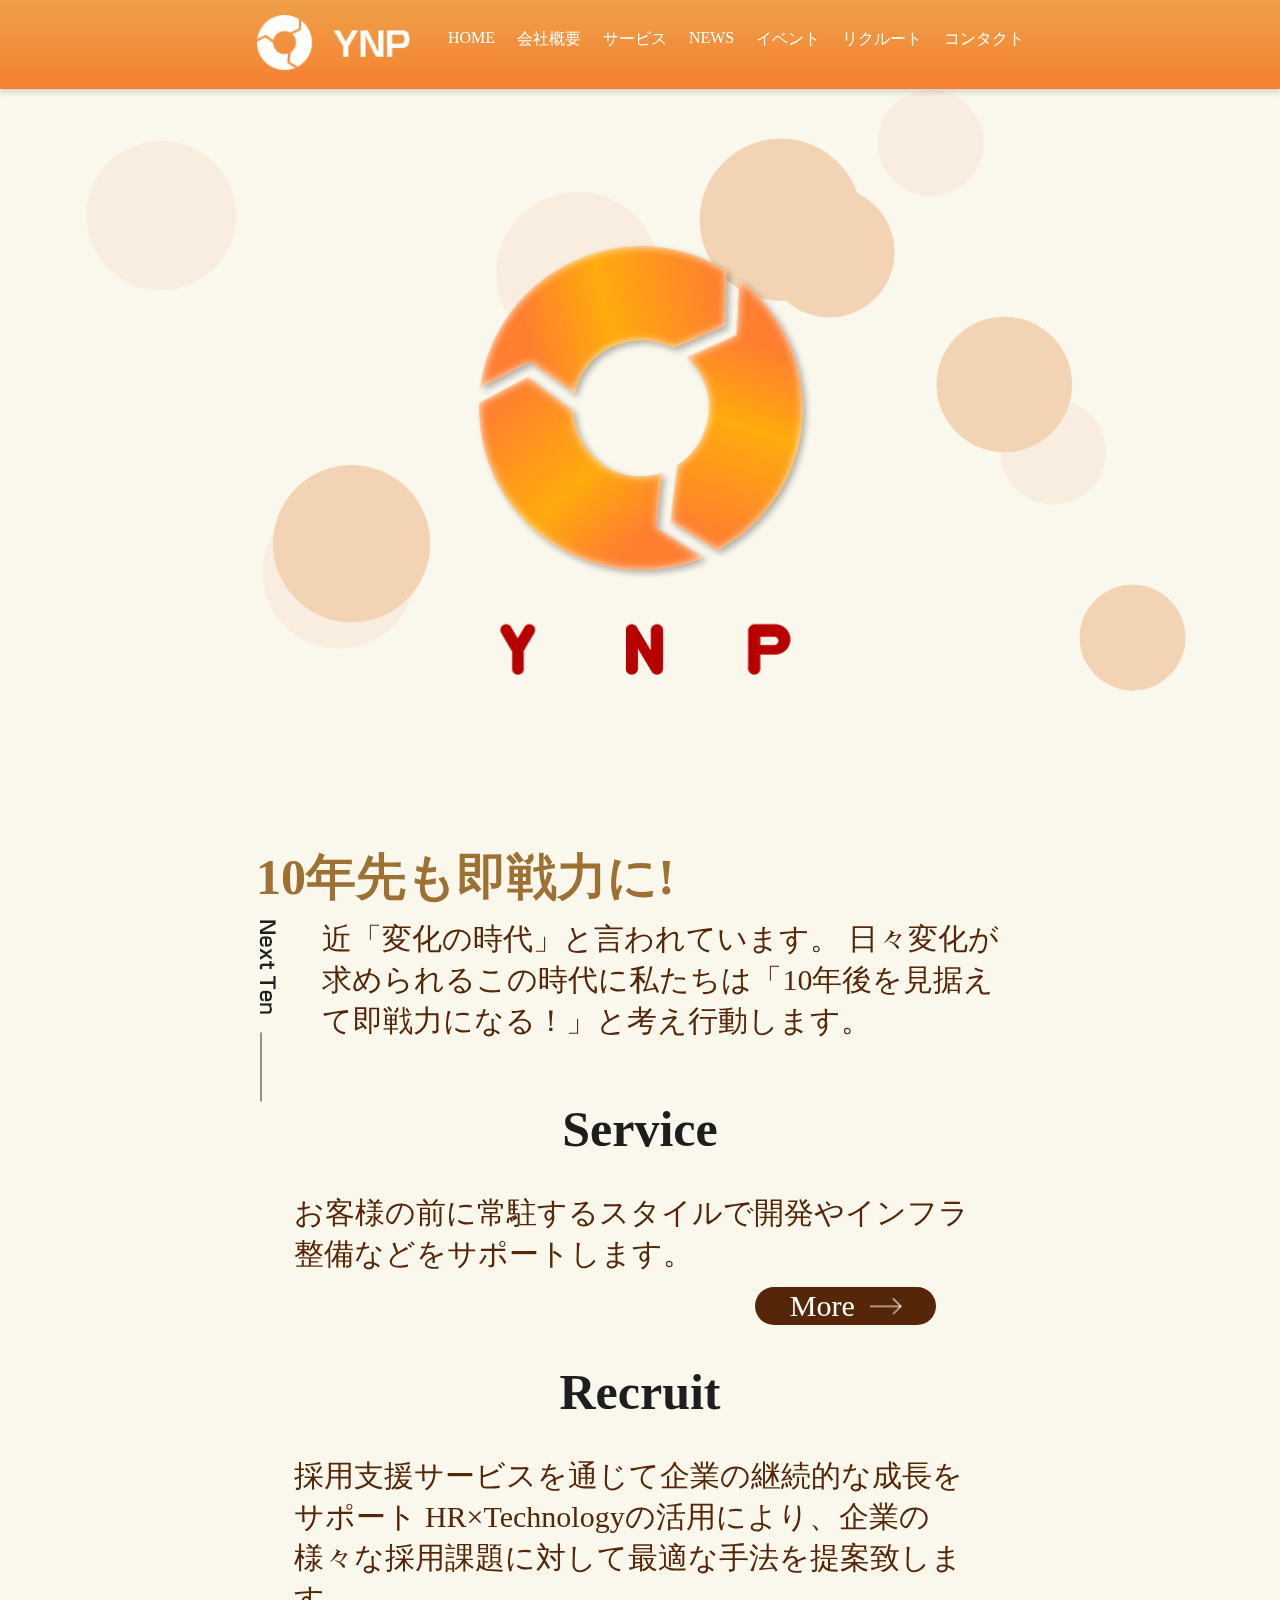
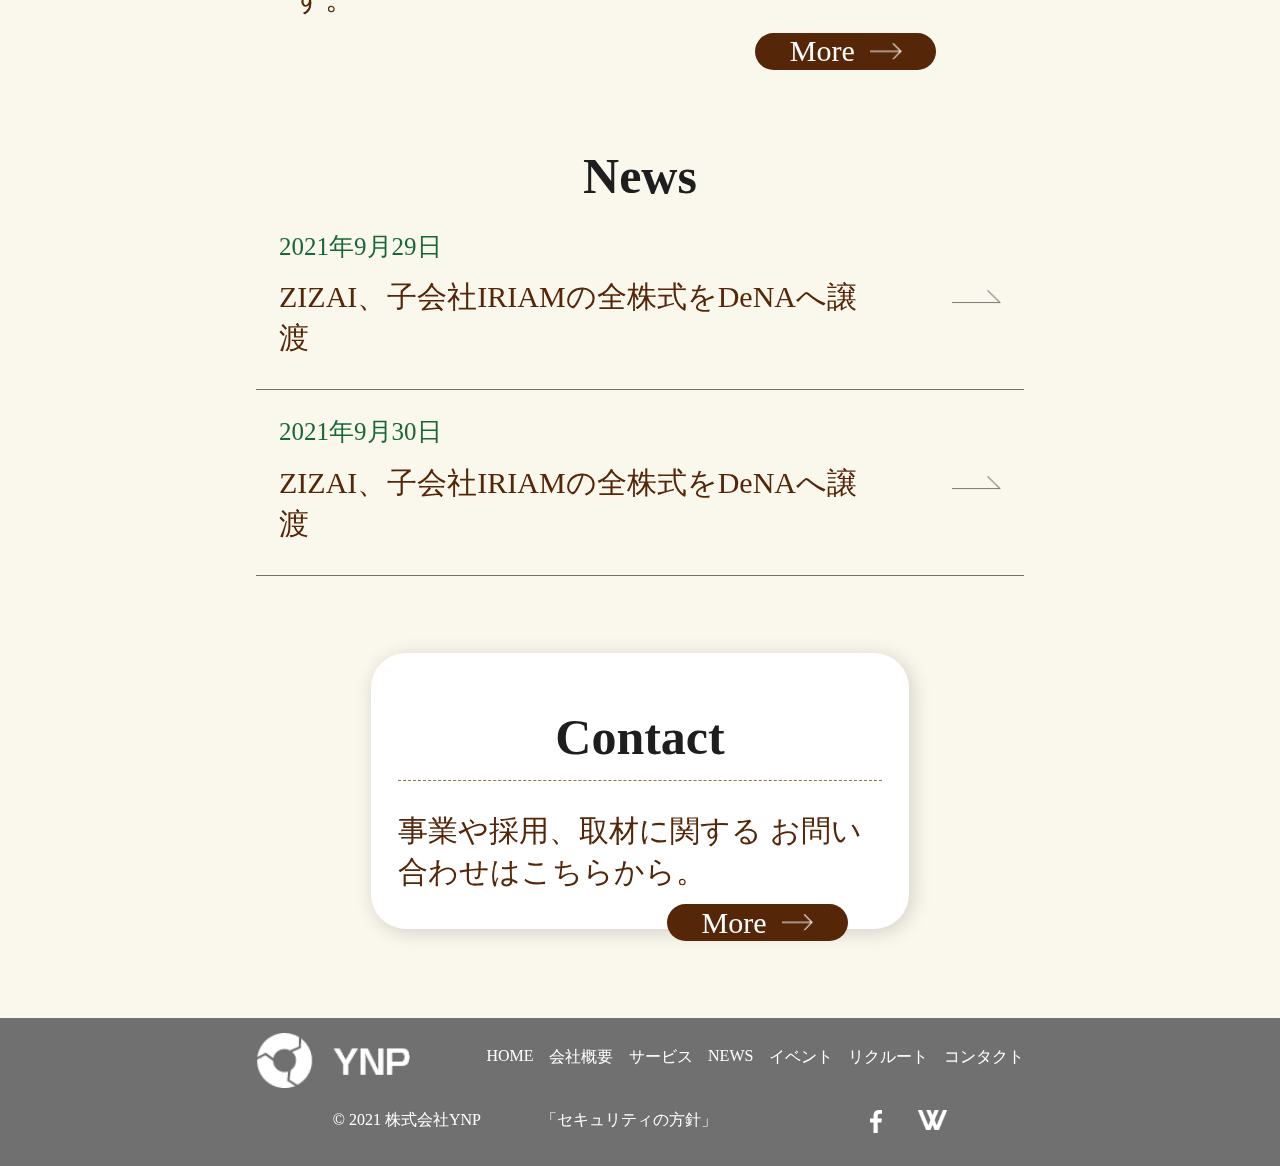
<file: index.html>
<!doctype html>
<html lang="ja">

<head>
    <meta charset="utf-8">
    <meta name="viewport" content="width=device-width, initial-scalable=1">
    <title>株式会社YNP</title>
    <link rel="icon" href="./ynp/img/favicon.png" sizes="32x32">

    <link href="https://fonts.googleapis.com/css2?family=Poppins:wght@400;500;700&display=swap" rel="stylesheet">
    <link rel="stylesheet" href="https://cdnjs.cloudflare.com/ajax/libs/font-awesome/4.7.0/css/font-awesome.min.css">
    <link rel="stylesheet" href="./ynp/css/style.css">
</head>

<header>
    <div class="header">
        <div class="logo">
            <a href="index.html"><img src="./ynp/img/top-logo.png" alt=""></a>
        </div>
        <div class="menu">
            <ul class="menu-list pc">
                <li><a href="index.html">Home</a></li>
                <li><a href="company.html">会社概要</a></li>
                <li><a href="service.html">サービス</a></li>
                <li><a href="news.html">News</a></li>
                <li><a href="">イベント</a></li>
                <li><a href="recruit.html">リクルート</a></li>
                <li><a href="contact.html">コンタクト</a></li>
            </ul>
            <div class="hamburger sp">
                <span class="bar1"></span>
                <span class="bar2"></span>
                <span class="bar3"></span>
            </div>
        </div>
    </div>
    <ul class="menu-list sp">
        <li><a href="index.html">Home</a></li>
        <li><a href="company.html">会社概要</a></li>
        <li><a href="service.html">サービス</a></li>
        <li><a href="news.html">News</a></li>
        <li><a href="">イベント</a></li>
        <li><a href="recruit.html">リクルート</a></li>
        <li><a href="contact.html">コンタクト</a></li>
    </ul>
</header>
<div class="loading" style="display:none;">
    <div class="loading-logo">
        <div class="loading-logo-pos">
            <img src="./ynp/img/1.png" alt="">
            <img src="./ynp/img/2.png" alt="">
            <img src="./ynp/img/3.png" alt="">
        </div>
    </div>
</div>

<body>
    <canvas id="canvas5"></canvas>
    <section class="main_visual_section">
        <div class="banner-logo">
            <img src="./ynp/img/banner-logo.png" alt="">
        </div>
        <div class="concept">
            <div class="concept-title">
                <p>10年先も即戦力に!</p>
            </div>
            <div class="concept-text">
                <p><img src="/ynp/img/next_.png" alt=""></p>
                <p>近「変化の時代」と言われています。 日々変化が求められるこの時代に私たちは「10年後を見据えて即戦力になる！」と考え行動します。
                </p>
            </div>
        </div>
        <div class="service">
            <div class="service-content">
                <p>Service</p>
                <p></p>
                <p>お客様の前に常駐するスタイルで開発やインフラ整備などをサポートします。</p>
            </div>
            <div class="more">
                <a href="">
                    <p>More</p>
                    <img src="ynp/img/arrow.png" alt="">
                </a>
            </div>
        </div>
        <div class="column-chart" style="display:none;">
            <div class="column-chart-title">男女比比率</div>
            <style id="bar_style">

            </style>
            <input type="text" value="80" id="ses_m" style="display:none;">
            <input type="text" value="20" id="ses_f" style="display:none;">
            <input type="text" value="10" id="si_m" style="display:none;">
            <input type="text" value="90" id="si_f" style="display:none;">
            <div id="chart">
                <div>
                    <ul id="bars">
                        <li>
                            <div data-percentage="80" class="bar anim1"></div>
                        </li>
                        <li>
                            <div data-percentage="20" class="bar anim2"></div>
                        </li>
                    </ul>
                    <div class="ses">SES業界</div>
                </div>
                <div>
                    <ul id="bars">
                        <li>
                            <div data-percentage="10" class="bar anim3"></div>
                        </li>
                        <li>
                            <div data-percentage="90" class="bar anim4"></div>
                        </li>
                    </ul>
                    <div class="ses">YNP</div>
                </div>
            </div>
            <div class="view-mark">
                <div class="gender">
                    <p class="male"></p>
                    <p>男性</p>
                </div>
                <div class="gender">
                    <p class="female"></p>
                    <p>女性</p>
                </div>
            </div>
        </div>
        <div class="piechart" style="display:none;">
            <div id="">
            </div>
            <input type="text" value="5" id="dvp" style="display:none;">
            <input type="text" value="15" id="srv" style="display:none;">
            <input type="text" value="15" id="ntw" style="display:none;">
            <input type="text" value="22" id="mo" style="display:none;">
            <input type="text" value="15" id="it" style="display:none;">
            <input type="text" value="28" id="oth" style="display:none;">
            <style id="chart_style">

            </style>
            <figure>
                <!--figcaption id="percentage" class="pie0">0%</figcaption-->
                <svg viewBox="0 0 64 64" id="pie">
                    <!--circle class="pie0" cx="32" cy="32" r="16"/-->
					<text class="p0" text-anchor="start" x="26" y="34.5" font-family="Noto Sans JP" font-size="5" stroke="none" stroke-width="0" fill="#000" textLength="12">0%</text>
					<text class="p1" text-anchor="start" x="26" y="34.5" font-family="Noto Sans JP" font-size="5" stroke="none" stroke-width="0" fill="#000" textLength="12">10%</text>
					<text class="p2" text-anchor="start" x="26" y="34.5" font-family="Noto Sans JP" font-size="5" stroke="none" stroke-width="0" fill="#000" textLength="12">20%</text>
					<text class="p3" text-anchor="start" x="26" y="34.5" font-family="Noto Sans JP" font-size="5" stroke="none" stroke-width="0" fill="#000" textLength="12">30%</text>
					<text class="p4" text-anchor="start" x="26" y="34.5" font-family="Noto Sans JP" font-size="5" stroke="none" stroke-width="0" fill="#000" textLength="12">40%</text>
					<text class="p5" text-anchor="start" x="26" y="34.5" font-family="Noto Sans JP" font-size="5" stroke="none" stroke-width="0" fill="#000" textLength="12">50%</text>
					<text class="p6" text-anchor="start" x="26" y="34.5" font-family="Noto Sans JP" font-size="5" stroke="none" stroke-width="0" fill="#000" textLength="12">60%</text>
					<text class="p7" text-anchor="start" x="26" y="34.5" font-family="Noto Sans JP" font-size="5" stroke="none" stroke-width="0" fill="#000" textLength="12">70%</text>
					<text class="p8" text-anchor="start" x="26" y="34.5" font-family="Noto Sans JP" font-size="5" stroke="none" stroke-width="0" fill="#000" textLength="12">80%</text>
					<text class="p9" text-anchor="start" x="26" y="34.5" font-family="Noto Sans JP" font-size="5" stroke="none" stroke-width="0" fill="#000" textLength="12">90%</text>
					<text class="p10" text-anchor="start" x="26" y="34.5" font-family="Noto Sans JP" font-size="5" stroke="none" stroke-width="0" fill="#000" textLength="12">100%</text>
                  </svg>
            </figure>

            <div class="legend">
                <div class="legend-item">
                    <p style="background-color: #3366cc;"></p>
                    <p>開発</p>
                </div>
                <div class="legend-item">
                    <p style="background-color: #dc3912;"></p>
                    <p>サーバー</p>
                </div>
                <div class="legend-item">
                    <p style="background-color: #ff9900;"></p>
                    <p>ネットワーク</p>
                </div>
                <div class="legend-item">
                    <p style="background-color: #0099c6;"></p>
                    <p>保守・運用</p>
                </div>
                <div class="legend-item">
                    <p style="background-color: #990099;"></p>
                    <p>ITサポート</p>
                </div>
                <div class="legend-item">
                    <p style="background-color: #109618;"></p>
                    <p>その他</p>
                </div>
            </div>
        </div>
        <div class="service" id="recruit">
            <div class="service-content">
                <p>Recruit</p>
                <p></p>
                <p>採用支援サービスを通じて企業の継続的な成長をサポート HR×Technologyの活用により、企業の様々な採用課題に対して最適な手法を提案致します。
                </p>
            </div>
            <div class="more">
                <a href="">
                    <p>More</p>
                    <img src="ynp/img/arrow.png" alt="">
                </a>
            </div>
        </div>
        <div class="news">
            <div class="news-title">News</div>
            <div class="news-item">
                <div class="news-item-date">
                    <p>2021年9月29日</p>
                </div>
                <div class="news-item-title">
                    <p>ZIZAI、子会社IRIAMの全株式をDeNAへ譲渡</p>
                    <p><img src="./ynp/img/half-arrow.png" alt=""></p>
                </div>
            </div>
            <div class="news-item">
                <div class="news-item-date">
                    <p>2021年9月30日</p>
                </div>
                <div class="news-item-title">
                    <p>ZIZAI、子会社IRIAMの全株式をDeNAへ譲渡</p>
                    <p><img src="./ynp/img/half-arrow.png" alt=""></p>
                </div>
            </div>
        </div>
        <div class="contact">
            <div class="contact-content">
                <p>Contact</p>
                <p></p>
                <p>事業や採用、取材に関する お問い合わせはこちらから。
                </p>
            </div>
            <div class="more">
                <a href="">
                    <p>More</p>
                    <img src="ynp/img/arrow.png" alt="">
                </a>
            </div>
        </div>
    </section>
    <input type="hidden" value="" id="ses_f">
</body>

<footer class=" fadeUp fadeUpTrigger">
    <div class="footer pc">
        <div class="logo">
            <img src="./ynp/img/top-logo.png" alt="">
        </div>
        <div class="menu">
            <ul class="menu-list">
                <li><a href="index.html">Home</a></li>
                <li><a href="company.html">会社概要</a></li>
                <li><a href="service.html">サービス</a></li>
                <li><a href="news.html">News</a></li>
                <li><a href="">イベント</a></li>
                <li><a href="recruit.html">リクルート</a></li>
                <li><a href="contact.html">コンタクト</a></li>
            </ul>
        </div>
    </div>
    <div class="right">
        <div class="policy">
            <p>© 2021 株式会社YNP</p>
            <p>「セキュリティの方針」</p>
        </div>
        <div class="link">
            <p>
                <a href=""><img src="./ynp/img/facebook.png" alt=""></a>
            </p>
            <p>
                <a href=""><img src="./ynp/img/wantedly.png" alt=""></a>
            </p>
        </div>
    </div>
</footer>
<!--canavas circle animation-->
<script>
    // Multiple Colored Animated Circle - Get Canvas element by Id
    var canvas5 = document.getElementById("canvas5");

    // Set Canvas dimensions
    w = window.innerWidth;
    h = window.innerHeight;
    f = w / 1920 + 0.3;
    canvas5.width = w;
    canvas5.height = h;

    var circleColors = ['#f2d4b4', '#f9ede0'];

    // Get drawing context
    var c5 = canvas5.getContext('2d');

    // The Circle class
    function ColoredCircle(x, y, dx, dy, radius, color) {

        this.x = x;
        this.y = y;
        this.dx = dx;
        this.dy = dy;

        this.radius = radius;
        this.color = color;

        this.draw = function() {

            c5.beginPath();

            c5.fillStyle = this.color;

            c5.arc(this.x, this.y, this.radius, 0, Math.PI * 2, false);

            c5.fill();

            c5.strokeStyle = this.color;

            c5.stroke();
        }

        this.update = function() {

            if (this.x + this.radius > w + 200 || this.x - this.radius < -200) {

                this.dx = -this.dx;
            }

            if (this.y + this.radius > h + 200 || this.y - this.radius < -200) {

                this.dy = -this.dy;
            }

            this.x += this.dx;
            this.y += this.dy;

            this.draw();
        }
    }

    var coloredCircles = [];



    // Radius
    var radius = 50;

    for (var i = 0; i < 10; i++) {

        // Starting Position
        var x = Math.random() * (w - radius * 2) + radius;
        var y = Math.random() * (h - radius * 2) + radius;
        //var x = Math.random() > 0.5 ? w : 0;
        //var y = Math.random() > 0.5 ? h : 0;

        // Speed in x and y direction
        var dx = (Math.random() - 0.5) * 0.5;
        var dy = (Math.random() - 0.5) * 0.5;

        //Math.random() * (max - min) + min;
        radius = Math.random() * (90 - 50) + 50;
        radius *= f;
        // Color
        //var color = circleColors[i];
        //var color = '#faf8ed';
        var color = circleColors[i % 2];

        coloredCircles.push(new ColoredCircle(x, y, dx, dy, radius, color));
    }

    function animate5() {

        requestAnimationFrame(animate5);

        c5.clearRect(0, 0, w, h);

        for (var r = 0; r < 10; r++) {

            coloredCircles[r].update();
        }
    }

    animate5();
</script>
<script src="./ynp/js/jquery-3.6.0.min.js "></script>
<script src="./ynp/js/main.js "></script>
<!--piechart-->

</html>
</file>
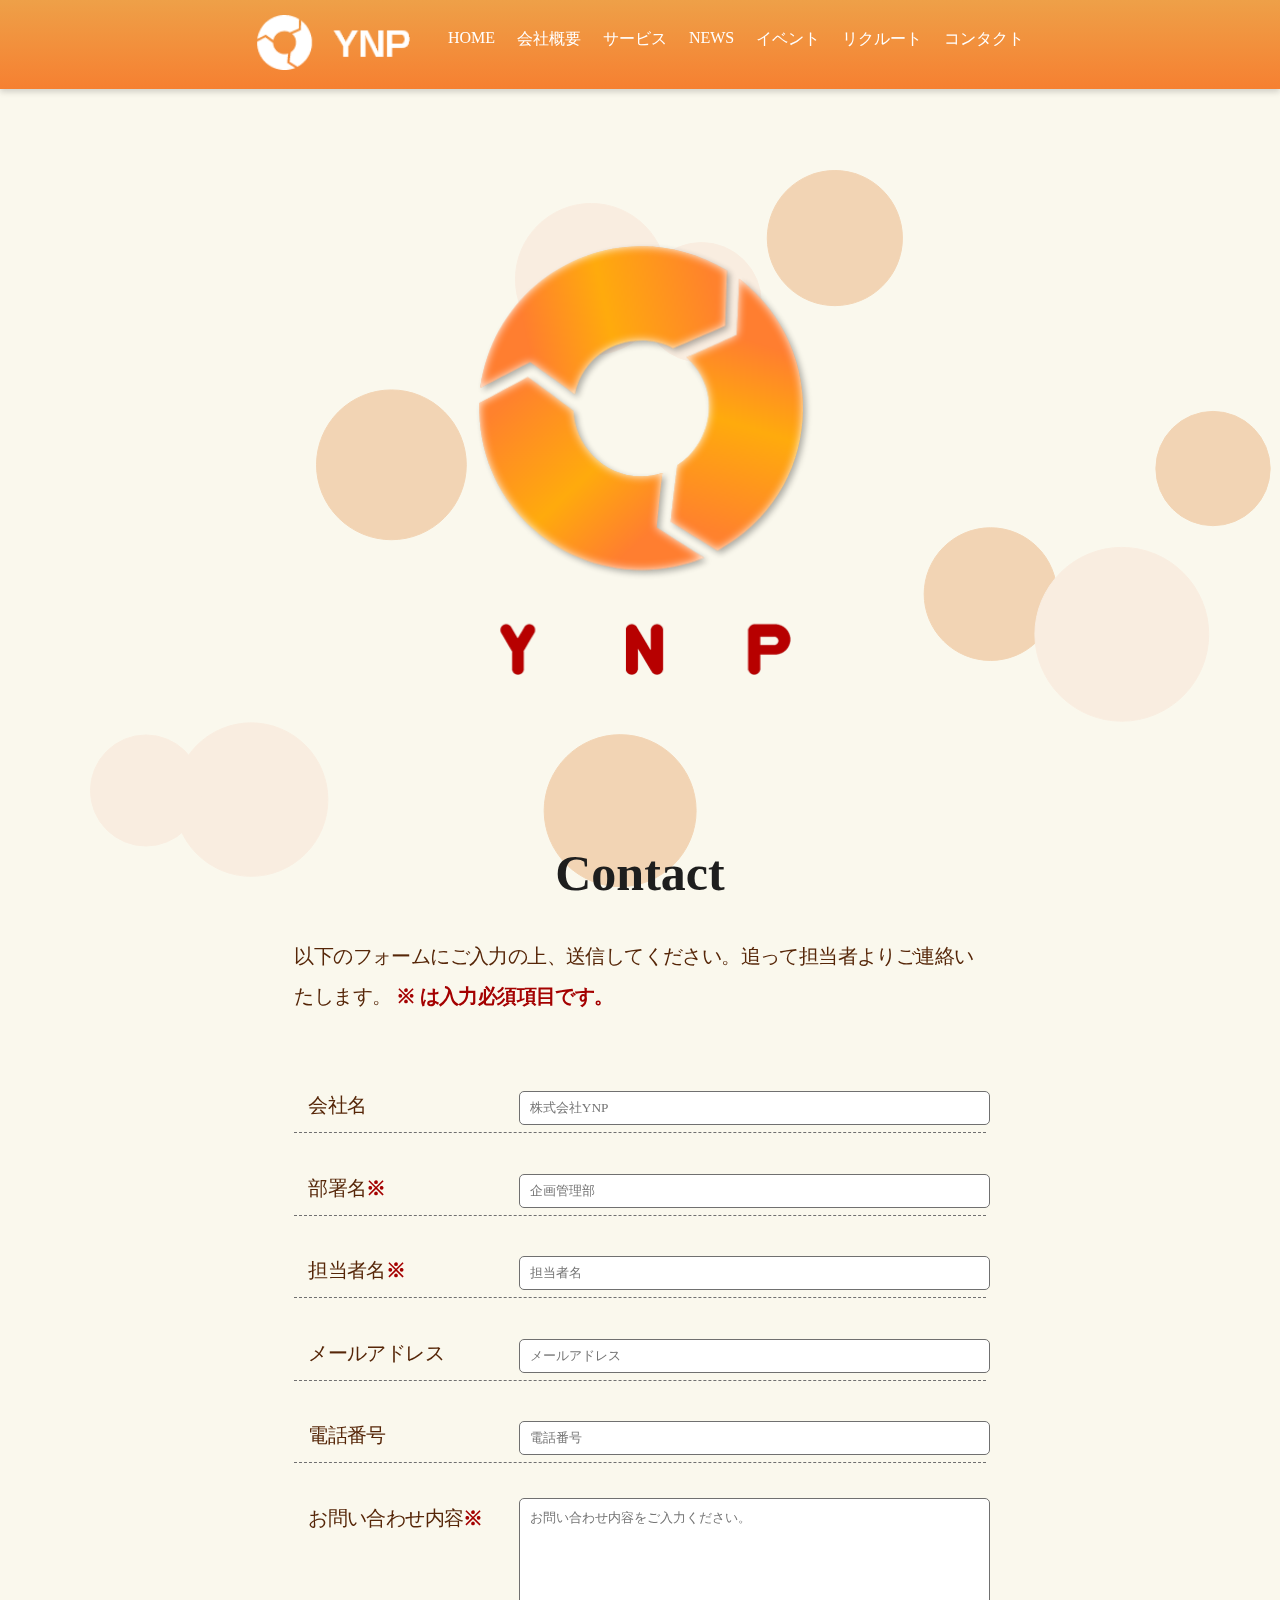
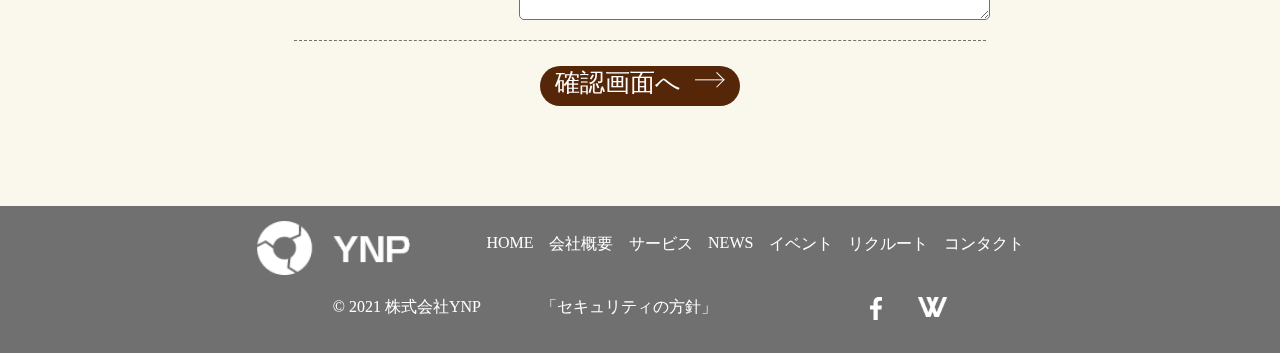
<file: contact.html>
<!doctype html>
<html lang="ja">

<head>
    <meta charset="utf-8">
    <meta name="viewport" content="width=device-width, initial-scalable=1">
    <title>株式会社YNP</title>
    <link rel="icon" href="./ynp/img/favicon.png" sizes="32x32">

    <link href="https://fonts.googleapis.com/css2?family=Poppins:wght@400;500;700&display=swap" rel="stylesheet">
    <link rel="stylesheet" href="https://cdnjs.cloudflare.com/ajax/libs/font-awesome/4.7.0/css/font-awesome.min.css">
    <link rel="stylesheet" href="./ynp/css/style.css">
</head>

<header>
    <div class="header">
        <div class="logo">
            <a href="index.html"><img src="./ynp/img/top-logo.png" alt=""></a>
        </div>
        <div class="menu">
            <ul class="menu-list pc">
                <li><a href="index.html">Home</a></li>
                <li><a href="company.html">会社概要</a></li>
                <li><a href="service.html">サービス</a></li>
                <li><a href="news.html">News</a></li>
                <li><a href="">イベント</a></li>
                <li><a href="recruit.html">リクルート</a></li>
                <li><a href="contact.html">コンタクト</a></li>
            </ul>
            <div class="hamburger sp">
                <span class="bar1"></span>
                <span class="bar2"></span>
                <span class="bar3"></span>
            </div>
        </div>
    </div>
    <ul class="menu-list sp">
        <li><a href="index.html">Home</a></li>
        <li><a href="company.html">会社概要</a></li>
        <li><a href="service.html">サービス</a></li>
        <li><a href="news.html">News</a></li>
        <li><a href="">イベント</a></li>
        <li><a href="recruit.html">リクルート</a></li>
        <li><a href="contact.html">コンタクト</a></li>
    </ul>
</header>

<body>
    <canvas id="canvas5"></canvas>
    <section class="main_visual_section">
        <div class="banner-logo">
            <img src="./ynp/img/banner-logo.png" alt="">
        </div>
        <div class="contact-page  gutter-top">
            <div class="title">Contact</div>
            <div class="text" style="margin-bottom:5%;">以下のフォームにご入力の上、送信してください。追って担当者よりご連絡いたします。<strong style="color: #A40100;"> ※ は入力必須項目です。</strong></div>
            <div class="contact-item">
                <div class="text">会社名</div>
                <div class="text" id="text"><input type="text" id="inc" name="inc" placeholder="株式会社YNP">
                    <div class="btn-show" id="inc_text"></div>
                </div>

            </div>
            <div class="contact-item">
                <div class="text">部署名<strong style="color: #A40100;">※</strong></div>
                <div class="text" id="text"><input type="text" id="department" name="department" placeholder="企画管理部">
                    <div class="btn-show" id="department_text"></div>
                </div>
            </div>
            <div class="contact-item">
                <div class="text">担当者名<strong style="color: #A40100;">※</strong></div>
                <div class="text" id="text"><input type="text" id="manager" name="manager" placeholder="担当者名">
                    <div class="btn-show" id="manager_text"></div>
                </div>
            </div>
            <div class="contact-item">
                <div class="text">メールアドレス </div>
                <div class="text" id="text"><input type="text" id="email" name="email" placeholder="メールアドレス ">
                    <div class="btn-show" id="email_text"></div>
                </div>
            </div>
            <div class="contact-item">
                <div class="text">電話番号</div>
                <div class="text" id="text"><input type="text" id="phone" name="phone" placeholder="電話番号">
                    <div class="btn-show" id="phone_text"></div>
                </div>
            </div>
            <div class="contact-item">
                <div class="text">お問い合わせ内容<strong style="color: #A40100;">※</strong></div>
                <div class="text" id="text"><textarea type="text" id="content" name="content" placeholder="お問い合わせ内容をご入力ください。"></textarea>
                    <div class="btn-show" id="content_text"></div>
                </div>
            </div>
            <div class="more" id="check">
                <p>確認画面へ</p>
                <p><img src="ynp/img/arrow.png" alt=""></p>
            </div>
            <div class="confirm btn-show" id="confirm">
                <div class="more" id="edit">
                    <p>修正する</p>
                    <p><img src="ynp/img/arrow.png" alt=""></p>
                </div>
                <button type="submit" class="more" id="send">
                    <p>送信する</p>
                    <p><img src="ynp/img/arrow.png" alt=""></p>
                </button>
            </div>
        </div>
        <div class="gutter-top "></div>
    </section>
</body>

<footer class=" fadeUp fadeUpTrigger ">
    <div class="footer pc ">
        <div class="logo ">
            <img src="./ynp/img/top-logo.png " alt=" ">
        </div>
        <div class="menu ">
            <ul class="menu-list ">
                <li><a href="index.html ">Home</a></li>
                <li><a href="company.html ">会社概要</a></li>
                <li><a href="service.html ">サービス</a></li>
                <li><a href="news.html ">News</a></li>
                <li><a href="">イベント</a></li>
                <li><a href="recruit.html ">リクルート</a></li>
                <li><a href="contact.html">コンタクト</a></li>
            </ul>
        </div>
    </div>
    <div class="right ">
        <div class="policy ">
            <p>© 2021 株式会社YNP</p>
            <p>「セキュリティの方針」</p>
        </div>
        <div class="link ">
            <p>
                <a href=" "><img src="./ynp/img/facebook.png " alt=" "></a>
            </p>
            <p>
                <a href=" "><img src="./ynp/img/wantedly.png " alt=" "></a>
            </p>
        </div>
    </div>
</footer>
<!--canavas circle animation-->
<script>
    // Multiple Colored Animated Circle - Get Canvas element by Id
    var canvas5 = document.getElementById("canvas5");

    // Set Canvas dimensions
    w = window.innerWidth;
    h = window.innerHeight;
    f = w / 1920 + 0.3;
    canvas5.width = w;
    canvas5.height = h;

    var circleColors = ['#f2d4b4', '#f9ede0'];

    // Get drawing context
    var c5 = canvas5.getContext('2d');

    // The Circle class
    function ColoredCircle(x, y, dx, dy, radius, color) {

        this.x = x;
        this.y = y;
        this.dx = dx;
        this.dy = dy;

        this.radius = radius;
        this.color = color;

        this.draw = function() {

            c5.beginPath();

            c5.fillStyle = this.color;

            c5.arc(this.x, this.y, this.radius, 0, Math.PI * 2, false);

            c5.fill();

            c5.strokeStyle = this.color;

            c5.stroke();
        }

        this.update = function() {

            if (this.x + this.radius > w + 200 || this.x - this.radius < -200) {

                this.dx = -this.dx;
            }

            if (this.y + this.radius > h + 200 || this.y - this.radius < -200) {

                this.dy = -this.dy;
            }

            this.x += this.dx;
            this.y += this.dy;

            this.draw();
        }
    }

    var coloredCircles = [];



    // Radius
    var radius = 50;

    for (var i = 0; i < 10; i++) {

        // Starting Position
        var x = Math.random() * (w - radius * 2) + radius;
        var y = Math.random() * (h - radius * 2) + radius;
        //var x = Math.random() > 0.5 ? w : 0;
        //var y = Math.random() > 0.5 ? h : 0;

        // Speed in x and y direction
        var dx = (Math.random() - 0.5) * 0.5;
        var dy = (Math.random() - 0.5) * 0.5;

        //Math.random() * (max - min) + min;
        radius = Math.random() * (90 - 50) + 50;
        radius *= f;
        // Color
        //var color = circleColors[i];
        //var color = '#faf8ed';
        var color = circleColors[i % 2];

        coloredCircles.push(new ColoredCircle(x, y, dx, dy, radius, color));
    }

    function animate5() {

        requestAnimationFrame(animate5);

        c5.clearRect(0, 0, w, h);

        for (var r = 0; r < 10; r++) {

            coloredCircles[r].update();
        }
    }

    animate5();
</script>
<script src="./ynp/js/jquery-3.6.0.min.js "></script>
<script src="./ynp/js/main.js "></script>

</html>
</file>
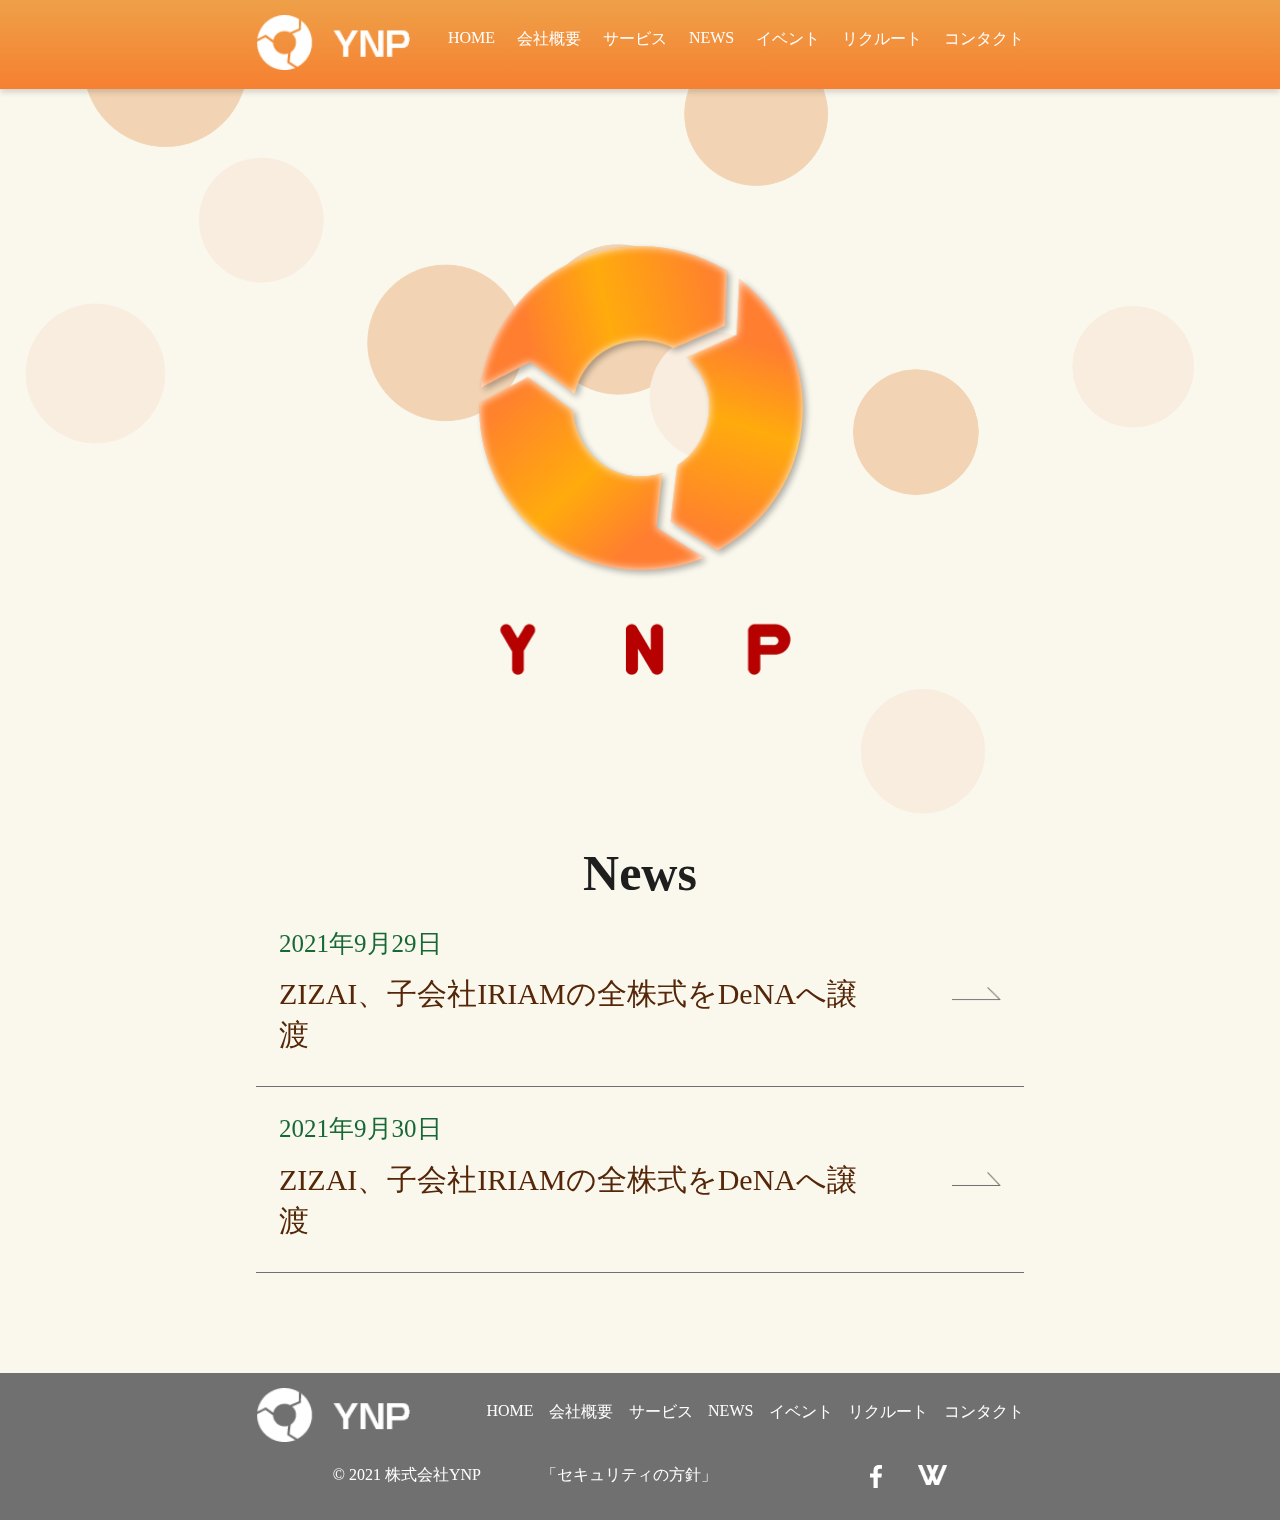
<file: news.html>
<!doctype html>
<html lang="ja">

<head>
    <meta charset="utf-8">
    <meta name="viewport" content="width=device-width, initial-scalable=1">
    <title>株式会社YNP</title>
    <link rel="icon" href="./ynp/img/favicon.png" sizes="32x32">

    <link href="https://fonts.googleapis.com/css2?family=Poppins:wght@400;500;700&display=swap" rel="stylesheet">
    <link rel="stylesheet" href="https://cdnjs.cloudflare.com/ajax/libs/font-awesome/4.7.0/css/font-awesome.min.css">
    <link rel="stylesheet" href="./ynp/css/style.css">
</head>

<header>
    <div class="header">
        <div class="logo">
            <a href="index.html"><img src="./ynp/img/top-logo.png" alt=""></a>
        </div>
        <div class="menu">
            <ul class="menu-list pc">
                <li><a href="index.html">Home</a></li>
                <li><a href="company.html">会社概要</a></li>
                <li><a href="service.html">サービス</a></li>
                <li><a href="news.html">News</a></li>
                <li><a href="">イベント</a></li>
                <li><a href="recruit.html">リクルート</a></li>
                <li><a href="contact.html">コンタクト</a></li>
            </ul>
            <div class="hamburger sp">
                <span class="bar1"></span>
                <span class="bar2"></span>
                <span class="bar3"></span>
            </div>
        </div>
    </div>
    <ul class="menu-list sp">
        <li><a href="index.html">Home</a></li>
        <li><a href="company.html">会社概要</a></li>
        <li><a href="service.html">サービス</a></li>
        <li><a href="news.html">News</a></li>
        <li><a href="">イベント</a></li>
        <li><a href="recruit.html">リクルート</a></li>
        <li><a href="contact.html">コンタクト</a></li>
    </ul>
</header>

<body>
    <canvas id="canvas5"></canvas>
    <section class="main_visual_section">
        <div class="banner-logo">
            <img src="./ynp/img/banner-logo.png" alt="">
        </div>
        <div class="news">
            <div class="news-title">News</div>
            <div class="news-item">
                <div class="news-item-date">
                    <p>2021年9月29日</p>
                </div>
                <div class="news-item-title">
                    <p>ZIZAI、子会社IRIAMの全株式をDeNAへ譲渡</p>
                    <p><img src="./ynp/img/half-arrow.png" alt=""></p>
                </div>
            </div>
            <div class="news-item">
                <div class="news-item-date">
                    <p>2021年9月30日</p>
                </div>
                <div class="news-item-title">
                    <p>ZIZAI、子会社IRIAMの全株式をDeNAへ譲渡</p>
                    <p><img src="./ynp/img/half-arrow.png" alt=""></p>
                </div>
            </div>
        </div>
        <div class="gutter-top"></div>
    </section>
</body>

<footer class=" fadeUp fadeUpTrigger ">
    <div class="footer pc ">
        <div class="logo ">
            <img src="./ynp/img/top-logo.png " alt=" ">
        </div>
        <div class="menu ">
            <ul class="menu-list ">
                <li><a href="index.html">Home</a></li>
                <li><a href="company.html">会社概要</a></li>
                <li><a href="service.html">サービス</a></li>
                <li><a href="news.html">News</a></li>
                <li><a href="">イベント</a></li>
                <li><a href="recruit.html">リクルート</a></li>
                <li><a href="contact.html">コンタクト</a></li>
            </ul>
        </div>
    </div>
    <div class="right ">
        <div class="policy ">
            <p>© 2021 株式会社YNP</p>
            <p>「セキュリティの方針」</p>
        </div>
        <div class="link ">
            <p>
                <a href=" "><img src="./ynp/img/facebook.png " alt=" "></a>
            </p>
            <p>
                <a href=" "><img src="./ynp/img/wantedly.png " alt=" "></a>
            </p>
        </div>
    </div>
</footer>
<!--canavas circle animation-->
<script>
    // Multiple Colored Animated Circle - Get Canvas element by Id
    var canvas5 = document.getElementById("canvas5");

    // Set Canvas dimensions
    w = window.innerWidth;
    h = window.innerHeight;
    f = w / 1920 + 0.3;
    canvas5.width = w;
    canvas5.height = h;

    var circleColors = ['#f2d4b4', '#f9ede0'];

    // Get drawing context
    var c5 = canvas5.getContext('2d');

    // The Circle class
    function ColoredCircle(x, y, dx, dy, radius, color) {

        this.x = x;
        this.y = y;
        this.dx = dx;
        this.dy = dy;

        this.radius = radius;
        this.color = color;

        this.draw = function() {

            c5.beginPath();

            c5.fillStyle = this.color;

            c5.arc(this.x, this.y, this.radius, 0, Math.PI * 2, false);

            c5.fill();

            c5.strokeStyle = this.color;

            c5.stroke();
        }

        this.update = function() {

            if (this.x + this.radius > w + 200 || this.x - this.radius < -200) {

                this.dx = -this.dx;
            }

            if (this.y + this.radius > h + 200 || this.y - this.radius < -200) {

                this.dy = -this.dy;
            }

            this.x += this.dx;
            this.y += this.dy;

            this.draw();
        }
    }

    var coloredCircles = [];



    // Radius
    var radius = 50;

    for (var i = 0; i < 10; i++) {

        // Starting Position
        var x = Math.random() * (w - radius * 2) + radius;
        var y = Math.random() * (h - radius * 2) + radius;
        //var x = Math.random() > 0.5 ? w : 0;
        //var y = Math.random() > 0.5 ? h : 0;

        // Speed in x and y direction
        var dx = (Math.random() - 0.5) * 0.5;
        var dy = (Math.random() - 0.5) * 0.5;

        //Math.random() * (max - min) + min;
        radius = Math.random() * (90 - 50) + 50;
        radius *= f;
        // Color
        //var color = circleColors[i];
        //var color = '#faf8ed';
        var color = circleColors[i % 2];

        coloredCircles.push(new ColoredCircle(x, y, dx, dy, radius, color));
    }

    function animate5() {

        requestAnimationFrame(animate5);

        c5.clearRect(0, 0, w, h);

        for (var r = 0; r < 10; r++) {

            coloredCircles[r].update();
        }
    }

    animate5();
</script>
<script src="./ynp/js/jquery-3.6.0.min.js "></script>
<script src="./ynp/js/main.js "></script>

</html>
</file>
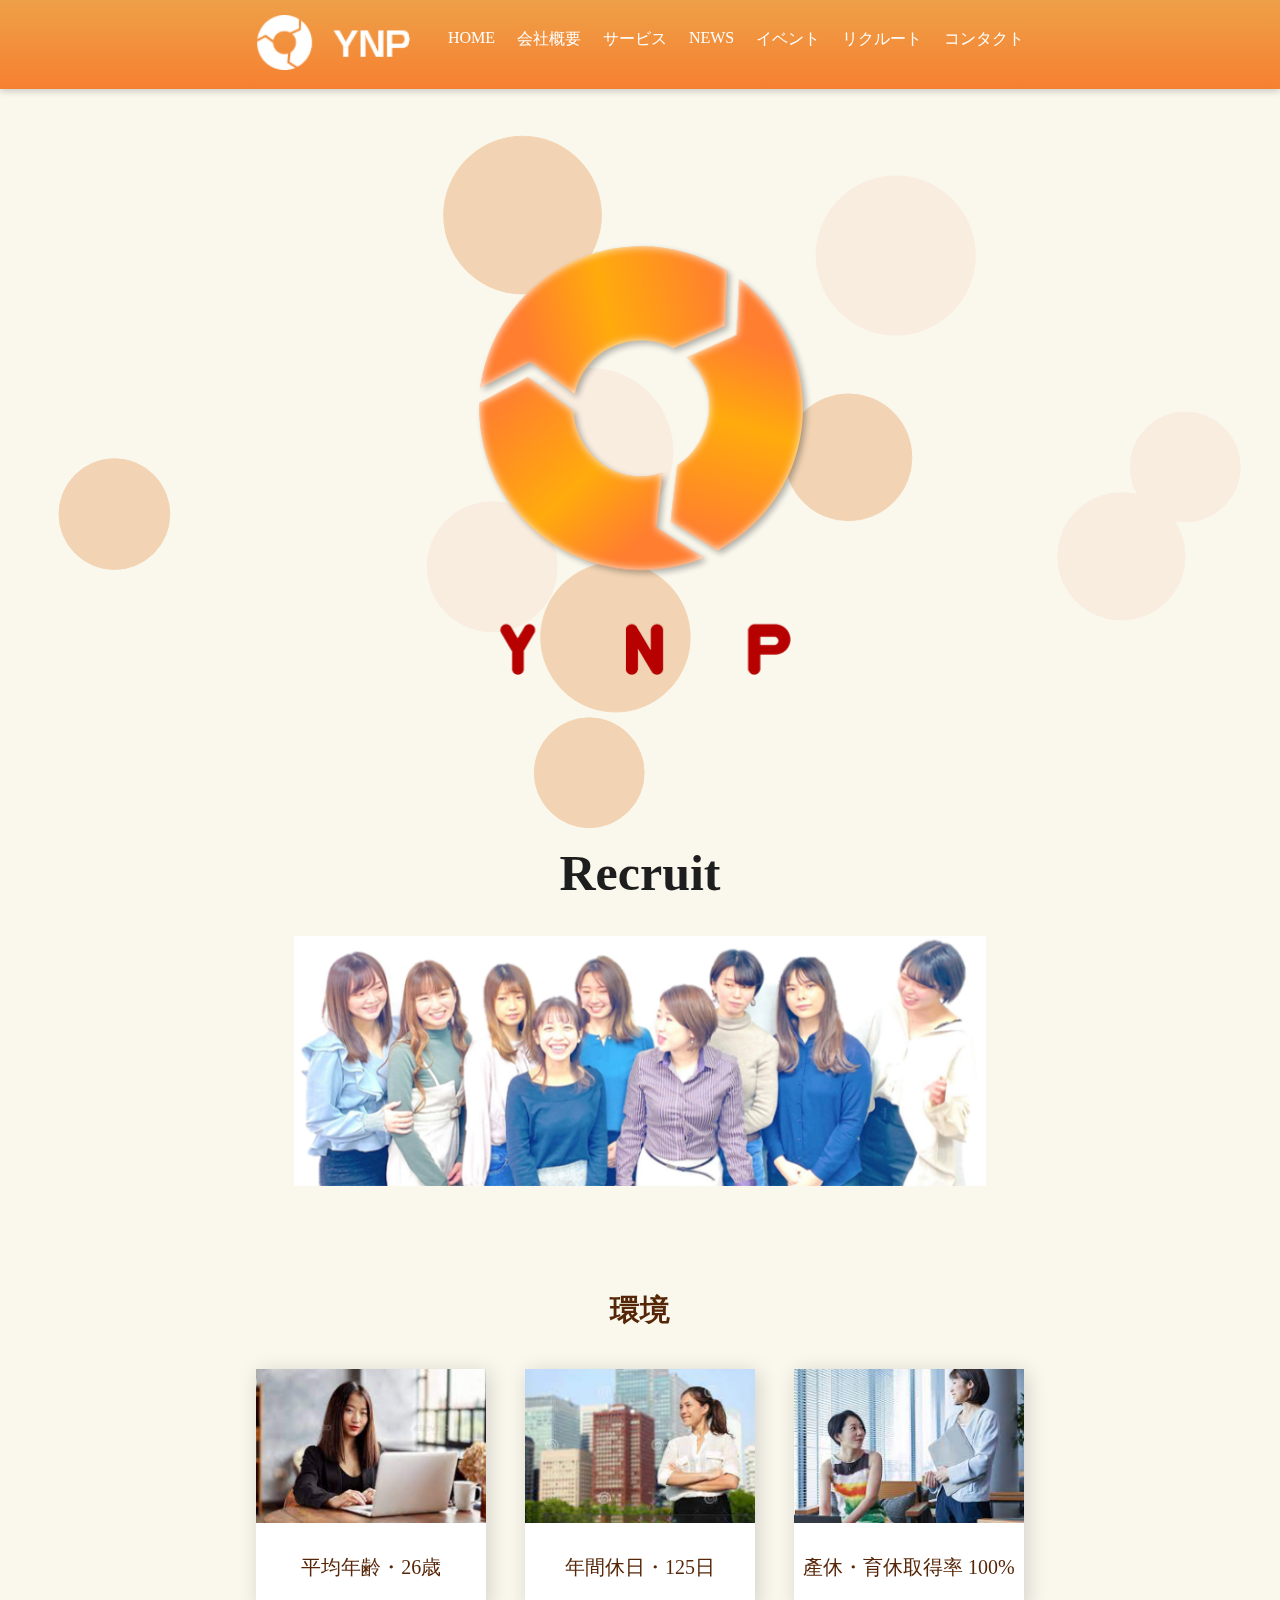
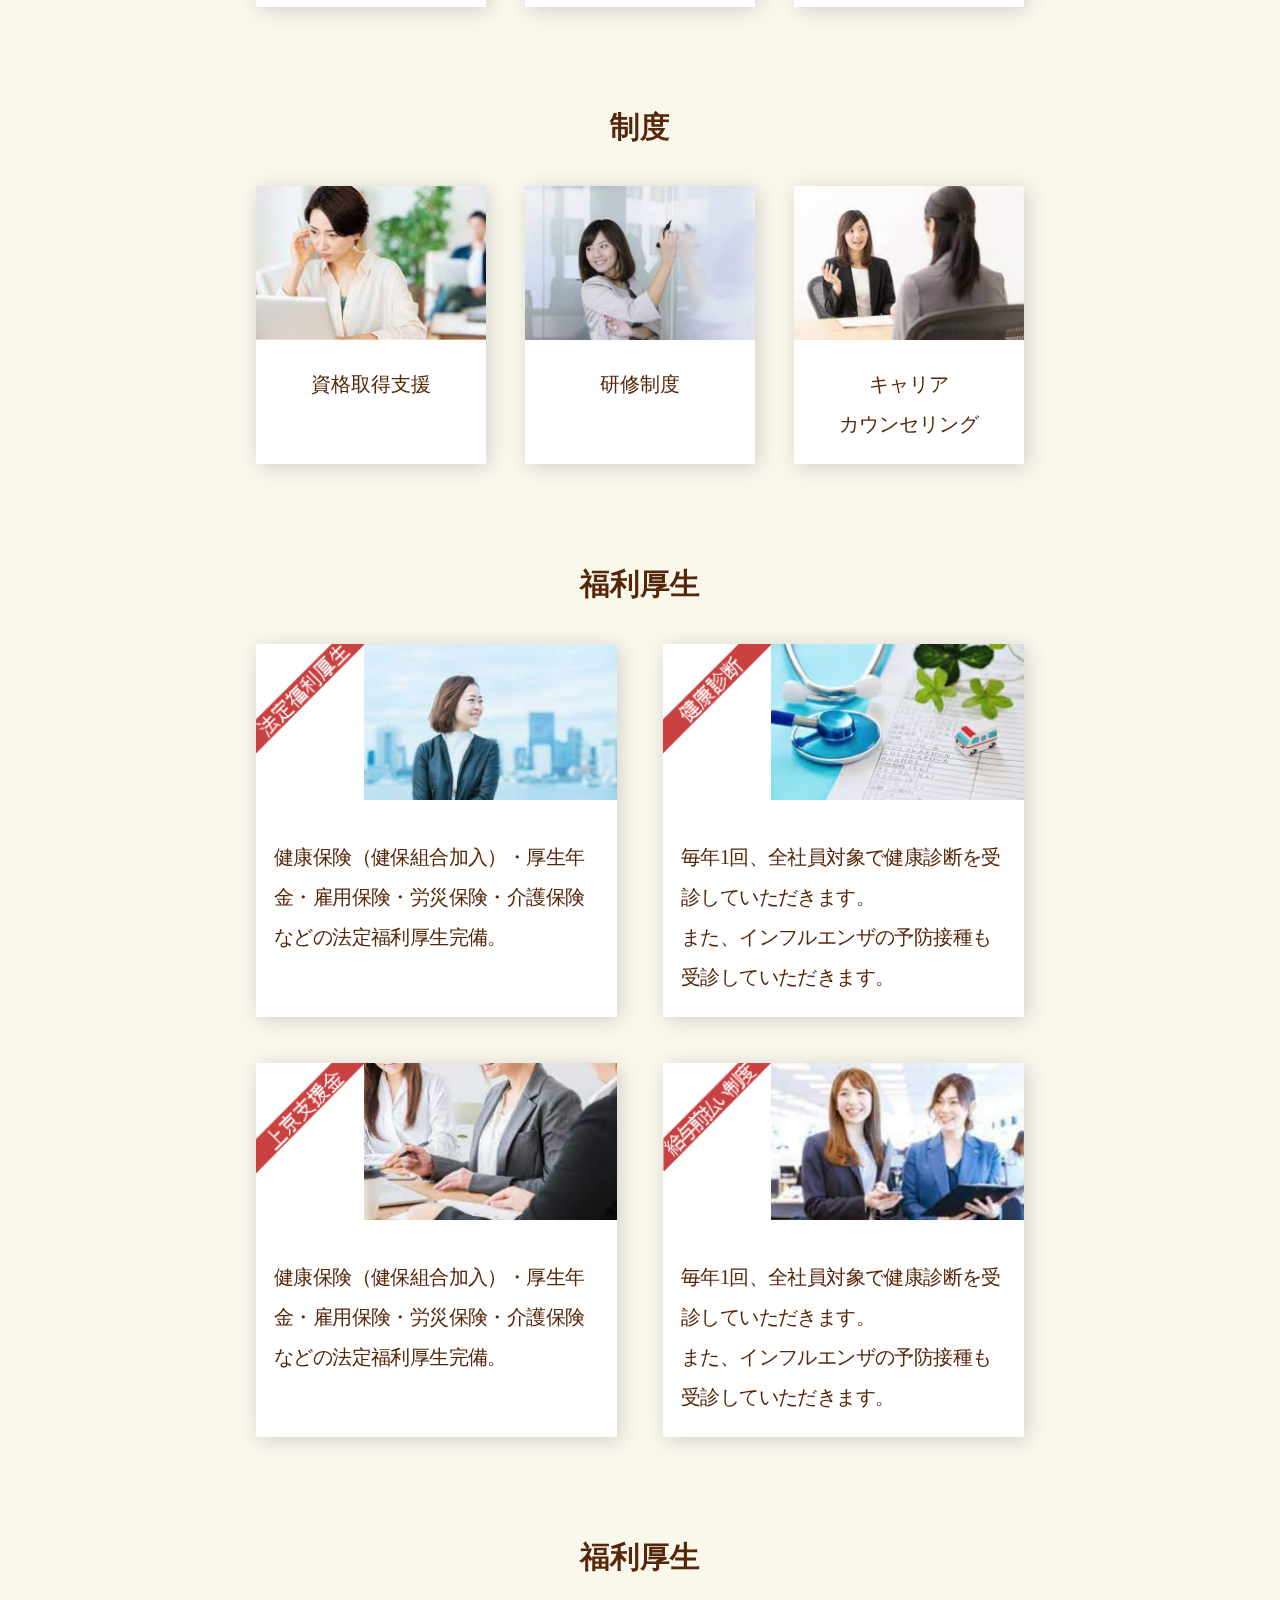
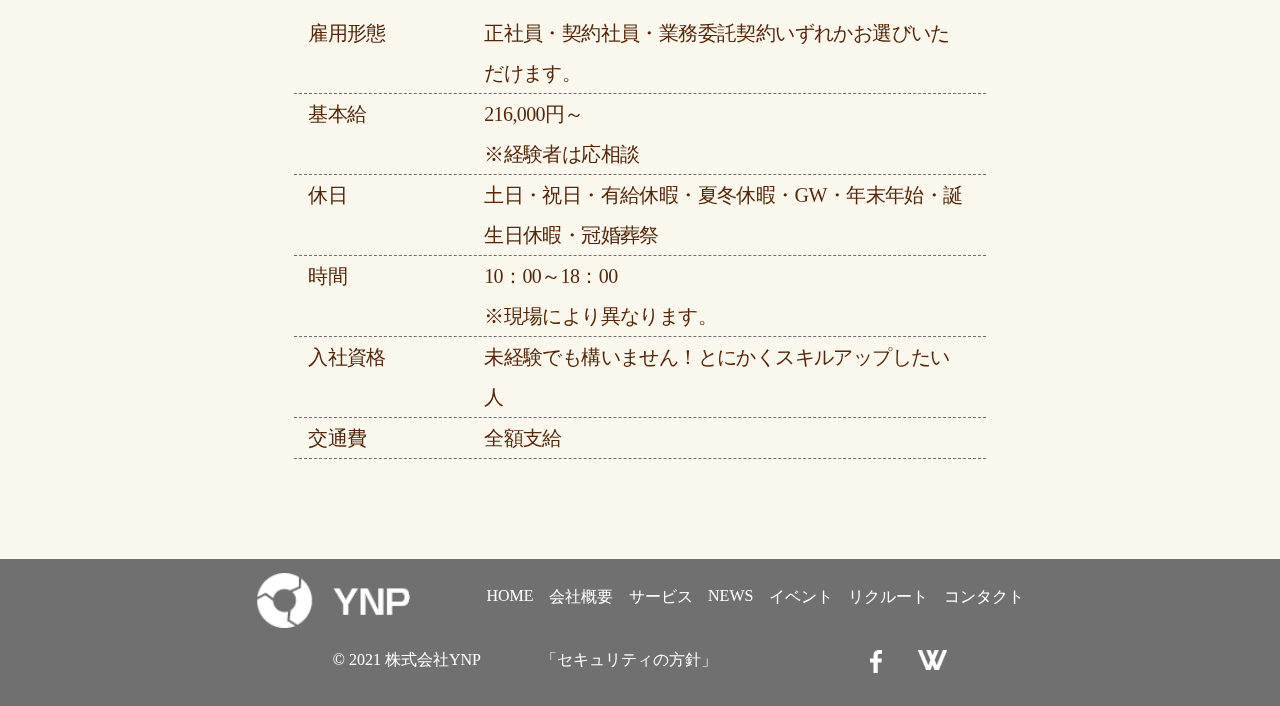
<file: recruit.html>
<!doctype html>
<html lang="ja">

<head>
    <meta charset="utf-8">
    <meta name="viewport" content="width=device-width, initial-scalable=1">
    <title>株式会社YNP</title>
    <link rel="icon" href="./ynp/img/favicon.png" sizes="32x32">

    <link href="https://fonts.googleapis.com/css2?family=Poppins:wght@400;500;700&display=swap" rel="stylesheet">
    <link rel="stylesheet" href="https://cdnjs.cloudflare.com/ajax/libs/font-awesome/4.7.0/css/font-awesome.min.css">
    <link rel="stylesheet" href="./ynp/css/style.css">
</head>

<header>
    <div class="header">
        <div class="logo">
            <a href="index.html"><img src="./ynp/img/top-logo.png" alt=""></a>
        </div>
        <div class="menu">
            <ul class="menu-list pc">
                <li><a href="index.html">Home</a></li>
                <li><a href="company.html">会社概要</a></li>
                <li><a href="service.html">サービス</a></li>
                <li><a href="news.html">News</a></li>
                <li><a href="">イベント</a></li>
                <li><a href="recruit.html">リクルート</a></li>
                <li><a href="contact.html">コンタクト</a></li>
            </ul>
            <div class="hamburger sp">
                <span class="bar1"></span>
                <span class="bar2"></span>
                <span class="bar3"></span>
            </div>
        </div>
    </div>
    <ul class="menu-list sp">
        <li><a href="index.html">Home</a></li>
        <li><a href="company.html">会社概要</a></li>
        <li><a href="service.html">サービス</a></li>
        <li><a href="news.html">News</a></li>
        <li><a href="">イベント</a></li>
        <li><a href="recruit.html">リクルート</a></li>
        <li><a href="contact.html">コンタクト</a></li>
    </ul>
</header>

<body>
    <canvas id="canvas5"></canvas>
    <section class="main_visual_section">
        <div class="banner-logo">
            <img src="./ynp/img/banner-logo.png" alt="">
        </div>
        <div class="recruit">
            <p class="title">Recruit</p>
            <p><img src="./ynp/img/recruit_top.png" alt=""></p>
        </div>
        <div class="gutter-top">
            <div class=" sub-title ">環境</div>
            <div class="gallery-3">
                <div class="gallery3-item">
                    <p><img src="./ynp/img/11.png" alt=""></p>
                    <p>平均年齢・26歳</p>
                </div>
                <div class="gallery3-item">
                    <p><img src="./ynp/img/14.png" alt=""></p>
                    <p>年間休日・125日</p>
                </div>
                <div class="gallery3-item">
                    <p><img src="./ynp/img/6.png" alt=""></p>
                    <p>產休・育休取得率 100%
                    </p>
                </div>
            </div>
        </div>
        <div class="gutter-top">
            <div class=" sub-title ">制度</div>
            <div class="gallery-3">
                <div class="gallery3-item">
                    <p><img src="./ynp/img/15.png" alt=""></p>
                    <p>資格取得支援</p>
                </div>
                <div class="gallery3-item">
                    <p><img src="./ynp/img/5.png" alt=""></p>
                    <p>研修制度</p>
                </div>
                <div class="gallery3-item">
                    <p><img src="./ynp/img/7.png" alt=""></p>
                    <p>キャリア <br> カウンセリング
                    </p>
                </div>
            </div>
        </div>
        <div class="sub-title gutter-top">福利厚生</div>
        <div class="gallery-2">
            <div class="gallery2-item">
                <div>
                    <p><img src="./ynp/img/Group45.png" alt=""></p>
                    <p><img src="./ynp/img/19.png" alt=""></p>
                </div>
                <div>
                    <p class="text">健康保険（健保組合加入）・厚生年金・雇用保険・労災保険・介護保険 などの法定福利厚生完備。
                    </p>
                </div>
            </div>
            <div class="gallery2-item">
                <div>
                    <p><img src="./ynp/img/Group46.png" alt=""></p>
                    <p><img src="./ynp/img/18.png" alt=""></p>
                </div>
                <div>
                    <p class="text">毎年1回、全社員対象で健康診断を受診していただきます。<br> また、インフルエンザの予防接種も受診していただきます。
                    </p>
                </div>
            </div>
        </div>
        <div class="gallery-2" style="margin-top:6%;">
            <div class="gallery2-item">
                <div>
                    <p><img src="./ynp/img/Group47.png" alt=""></p>
                    <p><img src="./ynp/img/17.png" alt=""></p>
                </div>
                <div>
                    <p class="text">健康保険（健保組合加入）・厚生年金・雇用保険・労災保険・介護保険 などの法定福利厚生完備。
                    </p>
                </div>
            </div>
            <div class="gallery2-item">
                <div>
                    <p><img src="./ynp/img/Group48.png" alt=""></p>
                    <p><img src="./ynp/img/16.png" alt=""></p>
                </div>
                <div>
                    <p class="text">毎年1回、全社員対象で健康診断を受診していただきます。<br> また、インフルエンザの予防接種も受診していただきます。
                    </p>
                </div>
            </div>
        </div>

        <div class="recruit">
            <div class="sub-title gutter-top">福利厚生</div>
            <div class="recruit-welfare">
                <div class="text">雇用形態</div>
                <div class="text">正社員・契約社員・業務委託契約いずれかお選びいただけます。</div>
            </div>
            <div class="recruit-welfare">
                <div class="text">基本給</div>
                <div class="text">216,000円～<br> ※経験者は応相談
                </div>
            </div>
            <div class="recruit-welfare">
                <div class="text">休日</div>
                <div class="text">土日・祝日・有給休暇・夏冬休暇・GW・年末年始・誕生日休暇・冠婚葬祭</div>
            </div>
            <div class="recruit-welfare">
                <div class="text">時間</div>
                <div class="text">10：00～18：00 <br> ※現場により異なります。
                </div>
            </div>
            <div class="recruit-welfare">
                <div class="text">入社資格</div>
                <div class="text">未経験でも構いません！とにかくスキルアップしたい人</div>
            </div>
            <div class="recruit-welfare">
                <div class="text">交通費</div>
                <div class="text">全額支給
                </div>
            </div>
        </div>
        <div class="gutter-top "></div>
    </section>
</body>

<footer class=" fadeUp fadeUpTrigger ">
    <div class="footer pc ">
        <div class="logo ">
            <img src="./ynp/img/top-logo.png " alt=" ">
        </div>
        <div class="menu ">
            <ul class="menu-list ">
                <li><a href="index.html ">Home</a></li>
                <li><a href="company.html ">会社概要</a></li>
                <li><a href="service.html ">サービス</a></li>
                <li><a href="news.html ">News</a></li>
                <li><a href="">イベント</a></li>
                <li><a href="recruit.html ">リクルート</a></li>
                <li><a href="contact.html">コンタクト</a></li>
            </ul>
        </div>
    </div>
    <div class="right ">
        <div class="policy ">
            <p>© 2021 株式会社YNP</p>
            <p>「セキュリティの方針」</p>
        </div>
        <div class="link ">
            <p>
                <a href=" "><img src="./ynp/img/facebook.png " alt=" "></a>
            </p>
            <p>
                <a href=" "><img src="./ynp/img/wantedly.png " alt=" "></a>
            </p>
        </div>
    </div>
</footer>
<!--canavas circle animation-->
<script>
    // Multiple Colored Animated Circle - Get Canvas element by Id
    var canvas5 = document.getElementById("canvas5");

    // Set Canvas dimensions
    w = window.innerWidth;
    h = window.innerHeight;
    f = w / 1920 + 0.3;
    canvas5.width = w;
    canvas5.height = h;

    var circleColors = ['#f2d4b4', '#f9ede0'];

    // Get drawing context
    var c5 = canvas5.getContext('2d');

    // The Circle class
    function ColoredCircle(x, y, dx, dy, radius, color) {

        this.x = x;
        this.y = y;
        this.dx = dx;
        this.dy = dy;

        this.radius = radius;
        this.color = color;

        this.draw = function() {

            c5.beginPath();

            c5.fillStyle = this.color;

            c5.arc(this.x, this.y, this.radius, 0, Math.PI * 2, false);

            c5.fill();

            c5.strokeStyle = this.color;

            c5.stroke();
        }

        this.update = function() {

            if (this.x + this.radius > w + 200 || this.x - this.radius < -200) {

                this.dx = -this.dx;
            }

            if (this.y + this.radius > h + 200 || this.y - this.radius < -200) {

                this.dy = -this.dy;
            }

            this.x += this.dx;
            this.y += this.dy;

            this.draw();
        }
    }

    var coloredCircles = [];



    // Radius
    var radius = 50;

    for (var i = 0; i < 10; i++) {

        // Starting Position
        var x = Math.random() * (w - radius * 2) + radius;
        var y = Math.random() * (h - radius * 2) + radius;
        //var x = Math.random() > 0.5 ? w : 0;
        //var y = Math.random() > 0.5 ? h : 0;

        // Speed in x and y direction
        var dx = (Math.random() - 0.5) * 0.5;
        var dy = (Math.random() - 0.5) * 0.5;

        //Math.random() * (max - min) + min;
        radius = Math.random() * (90 - 50) + 50;
        radius *= f;
        // Color
        //var color = circleColors[i];
        //var color = '#faf8ed';
        var color = circleColors[i % 2];

        coloredCircles.push(new ColoredCircle(x, y, dx, dy, radius, color));
    }

    function animate5() {

        requestAnimationFrame(animate5);

        c5.clearRect(0, 0, w, h);

        for (var r = 0; r < 10; r++) {

            coloredCircles[r].update();
        }
    }

    animate5();
</script>
<script src="./ynp/js/jquery-3.6.0.min.js "></script>
<script src="./ynp/js/main.js "></script>

</html>
</file>
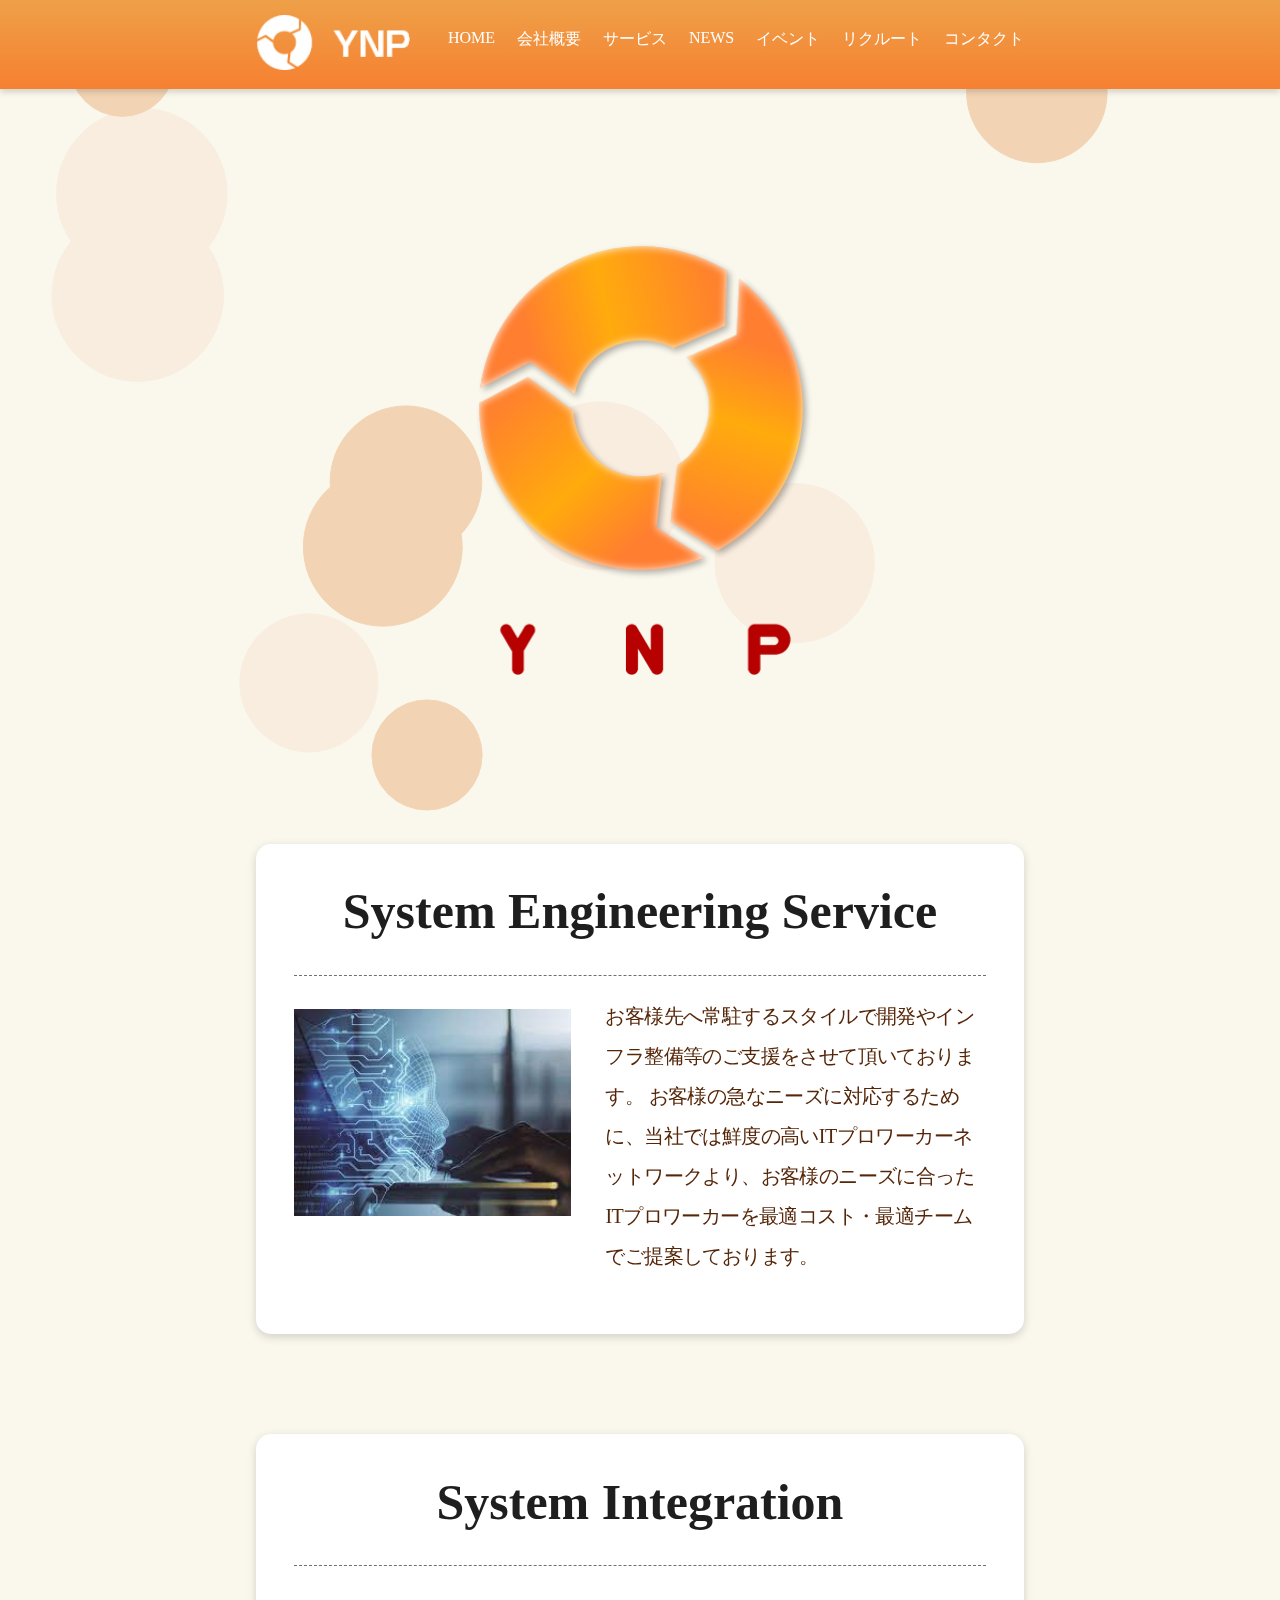
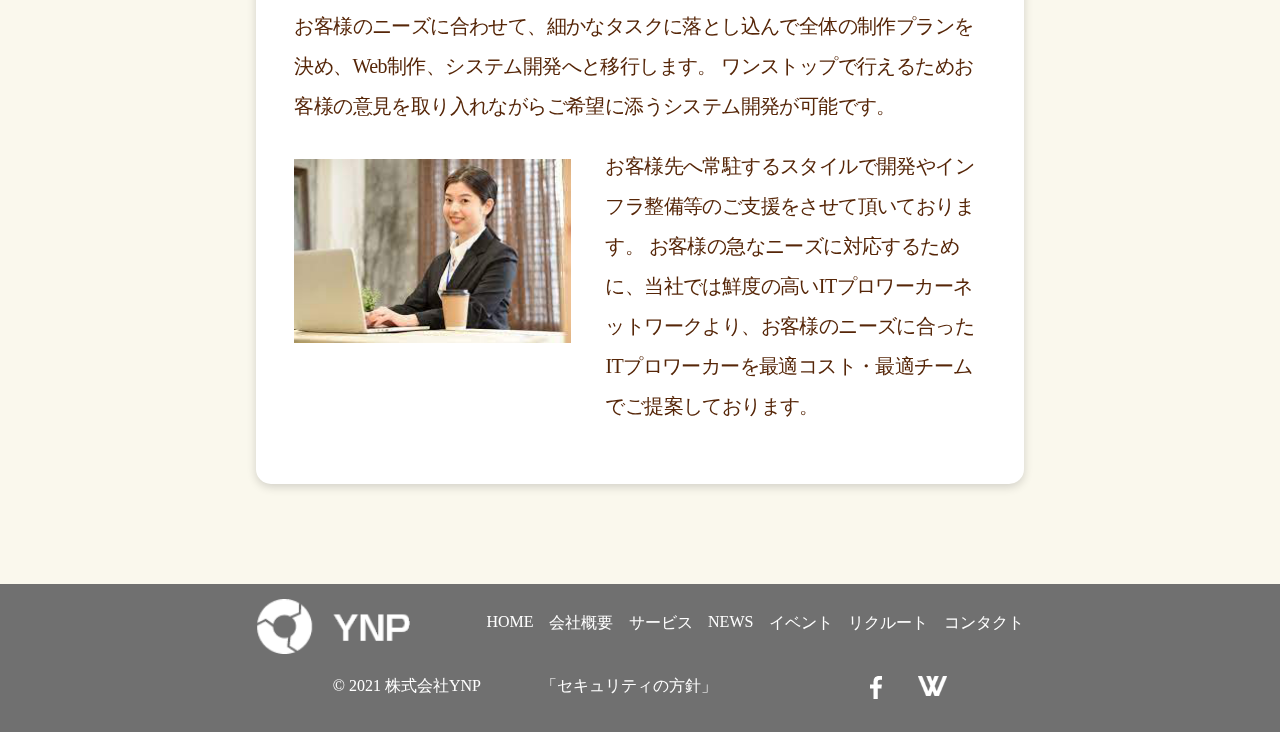
<file: service.html>
<!doctype html>
<html lang="ja">

<head>
    <meta charset="utf-8">
    <meta name="viewport" content="width=device-width, initial-scalable=1">
    <title>株式会社YNP</title>
    <link rel="icon" href="./ynp/img/favicon.png" sizes="32x32">

    <link href="https://fonts.googleapis.com/css2?family=Poppins:wght@400;500;700&display=swap" rel="stylesheet">
    <link rel="stylesheet" href="https://cdnjs.cloudflare.com/ajax/libs/font-awesome/4.7.0/css/font-awesome.min.css">
    <link rel="stylesheet" href="./ynp/css/style.css">
</head>

<header>
    <div class="header">
        <div class="logo">
            <a href="index.html"><img src="./ynp/img/top-logo.png" alt=""></a>
        </div>
        <div class="menu">
            <ul class="menu-list pc">
                <li><a href="index.html">Home</a></li>
                <li><a href="company.html">会社概要</a></li>
                <li><a href="service.html">サービス</a></li>
                <li><a href="news.html">News</a></li>
                <li><a href="">イベント</a></li>
                <li><a href="recruit.html">リクルート</a></li>
                <li><a href="contact.html">コンタクト</a></li>
            </ul>
            <div class="hamburger sp">
                <span class="bar1"></span>
                <span class="bar2"></span>
                <span class="bar3"></span>
            </div>
        </div>
    </div>
    <ul class="menu-list sp">
        <li><a href="index.html">Home</a></li>
        <li><a href="company.html">会社概要</a></li>
        <li><a href="service.html">サービス</a></li>
        <li><a href="news.html">News</a></li>
        <li><a href="">イベント</a></li>
        <li><a href="recruit.html">リクルート</a></li>
        <li><a href="contact.html">コンタクト</a></li>
    </ul>
</header>

<body>
    <canvas id="canvas5"></canvas>
    <section class="main_visual_section">
        <div class="banner-logo">
            <img src="./ynp/img/banner-logo.png" alt="">
        </div>
        <div class="intro">
            <div class="title">System Engineering Service</div>
            <div class="sys-engin">
                <p><img src="./ynp/img/SystemEngineeringService.png" alt=""></p>
                <p class="text">お客様先へ常駐するスタイルで開発やインフラ整備等のご支援をさせて頂いております。 お客様の急なニーズに対応するために、当社では鮮度の高いITプロワーカーネットワークより、お客様のニーズに合ったITプロワーカーを最適コスト・最適チームでご提案しております。
                </p>
            </div>
        </div>
        <div class="intro gutter-top">
            <div class="title">System Integration</div>
            <div class="sys-integ">
                <p class="text">お客様のニーズに合わせて、細かなタスクに落とし込んで全体の制作プランを決め、Web制作、システム開発へと移行します。 ワンストップで行えるためお客様の意見を取り入れながらご希望に添うシステム開発が可能です。
                </p>
            </div>
            <div class="sys-integ-item">
                <p><img src="./ynp/img/SystemIntegration.png" alt=""></p>
                <p class="text">お客様先へ常駐するスタイルで開発やインフラ整備等のご支援をさせて頂いております。 お客様の急なニーズに対応するために、当社では鮮度の高いITプロワーカーネットワークより、お客様のニーズに合ったITプロワーカーを最適コスト・最適チームでご提案しております。
                </p>
            </div>
        </div>
        <div class="gutter-top"></div>
    </section>
</body>

<footer class=" fadeUp fadeUpTrigger ">
    <div class="footer pc ">
        <div class="logo ">
            <img src="./ynp/img/top-logo.png " alt=" ">
        </div>
        <div class="menu ">
            <ul class="menu-list ">
                <li><a href="index.html">Home</a></li>
                <li><a href="company.html">会社概要</a></li>
                <li><a href="service.html">サービス</a></li>
                <li><a href="news.html">News</a></li>
                <li><a href="">イベント</a></li>
                <li><a href="recruit.html">リクルート</a></li>
                <li><a href="contact.html">コンタクト</a></li>
            </ul>
        </div>
    </div>
    <div class="right ">
        <div class="policy ">
            <p>© 2021 株式会社YNP</p>
            <p>「セキュリティの方針」</p>
        </div>
        <div class="link ">
            <p>
                <a href=" "><img src="./ynp/img/facebook.png " alt=" "></a>
            </p>
            <p>
                <a href=" "><img src="./ynp/img/wantedly.png " alt=" "></a>
            </p>
        </div>
    </div>
</footer>
<!--canavas circle animation-->
<script>
    // Multiple Colored Animated Circle - Get Canvas element by Id
    var canvas5 = document.getElementById("canvas5");

    // Set Canvas dimensions
    w = window.innerWidth;
    h = window.innerHeight;
    f = w / 1920 + 0.3;
    canvas5.width = w;
    canvas5.height = h;

    var circleColors = ['#f2d4b4', '#f9ede0'];

    // Get drawing context
    var c5 = canvas5.getContext('2d');

    // The Circle class
    function ColoredCircle(x, y, dx, dy, radius, color) {

        this.x = x;
        this.y = y;
        this.dx = dx;
        this.dy = dy;

        this.radius = radius;
        this.color = color;

        this.draw = function() {

            c5.beginPath();

            c5.fillStyle = this.color;

            c5.arc(this.x, this.y, this.radius, 0, Math.PI * 2, false);

            c5.fill();

            c5.strokeStyle = this.color;

            c5.stroke();
        }

        this.update = function() {

            if (this.x + this.radius > w + 200 || this.x - this.radius < -200) {

                this.dx = -this.dx;
            }

            if (this.y + this.radius > h + 200 || this.y - this.radius < -200) {

                this.dy = -this.dy;
            }

            this.x += this.dx;
            this.y += this.dy;

            this.draw();
        }
    }

    var coloredCircles = [];



    // Radius
    var radius = 50;

    for (var i = 0; i < 10; i++) {

        // Starting Position
        var x = Math.random() * (w - radius * 2) + radius;
        var y = Math.random() * (h - radius * 2) + radius;
        //var x = Math.random() > 0.5 ? w : 0;
        //var y = Math.random() > 0.5 ? h : 0;

        // Speed in x and y direction
        var dx = (Math.random() - 0.5) * 0.5;
        var dy = (Math.random() - 0.5) * 0.5;

        //Math.random() * (max - min) + min;
        radius = Math.random() * (90 - 50) + 50;
        radius *= f;
        // Color
        //var color = circleColors[i];
        //var color = '#faf8ed';
        var color = circleColors[i % 2];

        coloredCircles.push(new ColoredCircle(x, y, dx, dy, radius, color));
    }

    function animate5() {

        requestAnimationFrame(animate5);

        c5.clearRect(0, 0, w, h);

        for (var r = 0; r < 10; r++) {

            coloredCircles[r].update();
        }
    }

    animate5();
</script>
<script src="./ynp/js/jquery-3.6.0.min.js "></script>
<script src="./ynp/js/main.js "></script>

</html>
</file>
<file: ynp/css/style.css>
body {
    font-family: "Yu Gothic";
    font-weight: 9rem;
    color: #562608;
    margin: 0;
    width: 100%;
}

body {
    font-size: 2.5rem;
}

a {
    text-decoration: none;
    color: #2b2b2b;
}

a:hover {
    /*color: #9acd32;*/
}

.flex {
    display: flex;
}

.justify-between {
    justify-content: space-between;
}

.align-items-center {
    align-items: center;
}

@media screen and (min-width:768px) {
    .pc {}
    .sp {
        display: none !important;
    }
    html {
        font-size: 0.4vw;
    }
    .gutter-top {
        margin-top: 100px;
    }
    header {
        width: 100vw;
        background: linear-gradient(#eea048 0%, #f68031 100%);
        box-shadow: 0px 3px 6px rgba(0, 0, 0, 0.16);
        align-items: center;
        padding: 1% 0;
        font-family: "Noto Sans JP";
        font-size: 16px;
    }
    .header {
        width: 768px;
        display: flex;
        justify-content: space-between;
        margin: auto;
        align-items: center;
    }
    .logo {
        width: 20%;
    }
    .logo img {
        width: 100%;
    }
    .menu {
        width: 75%;
        display: flex;
        justify-content: space-between;
    }
    .menu-list {
        width: 100%;
        display: flex;
        justify-content: space-between;
        padding-left: 0;
    }
    .menu-list li {
        list-style: none;
        white-space: nowrap;
    }
    .menu-list li a {
        color: #fff;
        text-transform: uppercase;
        display: inline-block;
        text-decoration: none;
        background-image: linear-gradient(to right, white, white);
        background-position: bottom center;
        background-repeat: no-repeat;
        background-size: 0% 2px;
        transition: background-size .5s ease;
        padding-bottom: 10px;
    }
    .menu-list li a:hover {
        background-size: 100% 2px;
    }
    .hamburger {
        width: 45px;
        height: 45px;
        border-radius: 50%;
        background: #fff;
        padding: 1% 0.5% 0 0.5%;
        cursor: pointer;
    }
    .hamburger span {
        width: 80%;
        border-bottom: 4px solid #f68031;
        margin: 16% auto 0 auto;
        display: block;
    }
    .loading {
        position: fixed;
        width: 100vw;
        height: 100vh;
        top: 0;
        left: 0;
        background-color: #faf8ed;
        z-index: 1000;
    }
    .loading-logo {
        width: 768px;
        margin: auto;
    }
    .loading-logo-pos {
        width: 45%;
        margin: auto;
        position: relative;
        margin: 54% auto auto 26.5%;
        animation: pos 3s ease-in-out;
    }
    @keyframes pos {
        from {
            transform: rotate(-360deg);
        }
        to {
            transform: rotate(0deg);
        }
    }
    .loading-logo-pos img:first-child {
        position: absolute;
        width: 100%;
        margin-top: -50%;
        animation: logo1 1.5s ease-out;
    }
    .loading-logo-pos img:nth-child(2) {
        position: absolute;
        width: 100%;
        margin-top: -50%;
        animation: logo2 1.5s ease-out;
    }
    .loading-logo-pos img:last-child {
        position: absolute;
        width: 100%;
        margin-top: -50%;
        animation: logo3 1.5s ease-out;
    }
    @keyframes logo1 {
        from {
            opacity: 0;
            transform: scale(2);
            margin: -80% auto auto auto;
        }
        to {
            opacity: 1;
            transform: scale(1);
            margin: -50% auto auto auto;
        }
    }
    @keyframes logo2 {
        from {
            opacity: 0;
            transform: scale(2);
            margin: -40% auto auto 30%;
        }
        to {
            opacity: 1;
            transform: scale(1);
            margin: -50% auto auto 0%;
        }
    }
    @keyframes logo3 {
        from {
            opacity: 0;
            transform: scale(2);
            margin: -40% auto auto -30%;
        }
        to {
            opacity: 1;
            transform: scale(1);
            margin: -50% auto auto 0%;
        }
    }
    body {
        width: 100%;
        font-size: 2.5rem;
        margin: 0 auto;
        background-color: #faf8ed;
    }
    .main_visual_section {
        width: 768px;
        margin: auto;
    }
    .banner-logo {
        width: 45%;
        margin: 20% auto;
    }
    .banner-logo img {
        width: 100%;
    }
    .concept {
        width: 100%;
    }
    .concept-title {
        font-weight: bold;
        font-size: 50px;
        text-align: left;
        color: #9c7133;
    }
    .concept-title p {
        margin-bottom: 1%;
    }
    .concept-text {
        display: flex;
        justify-content: space-between;
        font-size: 30px;
    }
    .concept-text p {
        margin-top: 0;
    }
    .concept-text p:last-child {
        margin-left: 5%;
    }
    .pageImg {
        width: 100%;
    }
    .pageImg img {
        width: 100%;
    }
    .service {
        margin-top: -6%;
        margin-left: auto;
        margin-right: auto;
        margin-bottom: 10%;
    }
    .service-content {
        width: 90%;
        padding: 1% 5%;
        border-radius: 35px;
        /*         background: #fff; */
        /*         box-shadow: 3px 3px 20px rgba(0, 0, 0, 0.16); */
    }
    .service-content p:first-child,
    .title {
        font-family: "Noto Sans JP";
        font-weight: bold;
        font-size: 50px;
        text-align: center;
        color: #1e1e1e;
        margin-top: 0;
        margin-bottom: 5%;
    }
    .sub-title {
        font-family: "Yu Gothic";
        font-weight: bold;
        font-size: 30px;
        text-align: center;
        color: #562608;
        margin-bottom: 5%;
    }
    .service-content p:nth-child(2) {
        width: 100%;
        background: transparent;
        /*         border-bottom: 1px dashed #9c7133; */
        margin: auto;
    }
    .service-content p:nth-child(3) {
        font-size: 30px;
        text-align: left;
    }
    .service .more {
        width: 181px;
        /*         height: 52px; */
        font-family: "Yu Gothic";
        border-radius: 26px;
        background: #562608;
        margin-top: -25px;
        margin-left: 65%;
        color: #fff;
        font-size: 30px;
        cursor: pointer;
    }
    .service .more:hover {
        background: #4e4d4d;
    }
    .service .more a {
        width: 70%;
        padding: 1% 3%;
        margin: auto;
        align-items: center;
        display: flex;
        justify-content: space-around;
    }
    .service .more a p {
        margin: 0;
        color: #fff;
    }
    .service .more a img {
        width: 25%;
    }
    /*column chart*/
    .column-chart {
        margin: 20% auto 10% auto;
    }
    .column-chart-title {
        width: 100%;
        font-weight: bold;
        font-size: 40px;
        text-align: center;
        color: #1e1e1e;
    }
    @import url(http://fonts.googleapis.com/css?family=Roboto:400+700);
    #chart {
        width: 650px;
        height: 300;
        margin: auto;
        display: flex;
        justify-content: space-around;
    }
    #chart #bars {
        display: flex;
        justify-content: center;
        width: 300px;
        height: 300px;
        padding: 0;
        margin: 0;
        font-size: 20px;
        border-bottom: 1px solid #000;
    }
    #chart #bars li {
        display: table-cell;
        width: 100px;
        height: 300px;
        margin: 0;
        text-align: center;
        position: relative;
    }
    #chart #bars li .bar {
        display: block;
        width: 70px;
        margin-left: 15px;
        position: absolute;
        bottom: 0;
    }
    #chart #bars li:first-child .bar {
        background: #3366cc;
    }
    #chart #bars li:last-child .bar {
        background: #ff9900;
    }
    #chart #bars li .bar:before {
        color: #000;
        content: attr(data-percentage) '%';
        position: relative;
        bottom: 30px;
        opacity: 0;
        animation: anim_txt 10s ease both;
    }
    .anim_txt {}
    @keyframes anim_txt {
        0% {
            opacity: 0;
        }
        50% {
            opacity: 0;
        }
        60% {
            opacity: 1;
        }
        90% {
            opacity: 1;
        }
        100% {
            opacity: 1;
        }
    }
    .ses {
        text-align: center;
        font-family: "Noto Sans JP";
        font-weight: bold;
        font-size: 30px;
        color: #562608;
    }
    .view-mark {
        width: 40%;
        display: flex;
        justify-content: space-around;
        margin: auto;
    }
    .gender {
        width: 25%;
        display: flex;
        justify-content: space-around;
        align-items: center;
    }
    .gender p:first-child {
        width: 16px;
        height: 16px;
    }
    .gender p:last-child {
        font-weight: bold;
        font-size: 16px;
        color: #562608;
    }
    .female {
        background-color: #ff9900;
    }
    .male {
        background-color: #3366cc;
    }
    /*pie chart*/
    .piechart {
        width: 100%;
        display: flex;
        justify-content: space-around;
        align-items: center;
    }
    #piechart {
        width: 400px;
        height: 400px;
        margin: auto;
    }
    svg>rect {
        opacity: 0;
    }
    .legend {
        width: 30%;
    }
    .legend-item {
        font-size: 15px;
        width: 100%;
        font-weight: bold;
        display: inline-block;
        vertical-align: middle;
    }
    .legend-item p {
        width: 40%;
        display: inline-block;
        vertical-align: middle;
    }
    .legend-item p:first-child {
        width: 15px;
        height: 15px;
        border-radius: 50%;
    }
    /*contact*/
    .contact {
        width: 70%;
        margin: 10% auto;
    }
    .contact-content {
        width: 90%;
        padding: 1% 5%;
        border-radius: 35px;
        background: #fff;
        box-shadow: 3px 3px 20px rgba(0, 0, 0, 0.16);
    }
    .contact-content p:first-child {
        font-family: "Noto Sans JP";
        font-weight: bold;
        font-size: 50px;
        text-align: center;
        color: #1e1e1e;
        margin-bottom: 3%;
    }
    .contact-content p:nth-child(2) {
        width: 100%;
        background: transparent;
        border-bottom: 1px dashed #9c7133;
        margin: auto;
    }
    .contact-content p:nth-child(3) {
        font-size: 30px;
        text-align: left;
    }
    .contact .more {
        width: 181px;
        /*         height: 52px; */
        font-family: "Yu Gothic";
        border-radius: 26px;
        background: #562608;
        margin-top: -25px;
        margin-left: 55%;
        color: #fff;
        font-size: 30px;
        cursor: pointer;
    }
    .contact .more:hover {
        background: #4e4d4d;
    }
    .contact .more a {
        width: 70%;
        padding: 1% 3%;
        margin: auto;
        align-items: center;
        display: flex;
        justify-content: space-around;
    }
    .contact .more a p {
        margin: 0;
        color: #fff;
    }
    .contact .more a img {
        width: 25%;
    }
    /*news*/
    .news {
        width: 100%;
    }
    .news-title {
        font-family: "Noto Sans JP";
        font-weight: bold;
        font-size: 50px;
        text-align: center;
        color: #1e1e1e;
    }
    .news-item {
        width: 94%;
        padding: 0 3%;
        border-bottom: 1px solid #707070;
        overflow: hidden;
        transform: scale(1);
        transition: all 0.5s ease;
    }
    .news-item a {
        transform: scale(1);
        transition: all 0.5s ease;
    }
    .news-item-date {
        font-size: 25px;
        color: #186836;
        transform: scale(1);
        transition: all 0.5s ease;
    }
    .news-item-date p {
        margin-bottom: 0;
    }
    .news-item-title {
        display: flex;
        justify-content: space-between;
        font-size: 30px;
        color: #562608;
        transform: scale(1);
        transition: all 0.5s ease;
    }
    .news-item-title p {
        margin-top: 2%;
    }
    .news-item-title p:first-child {
        width: 85%;
    }
    .news-item-title p:last-child {
        margin-left: 10%;
        width: 7%;
    }
    .news-item-title p:last-child img {
        width: 100%;
    }
    .news-item:hover .news-item-date,
    .news-item:active .news-item-date,
    .news-item:hover .news-item-title,
    .news-item:active .news-item-title {
        transform: scale(1.05);
    }
    /***********company*********************/
    .feature {
        width: 30%;
    }
    .feature img {
        width: 100%;
    }
    .feature-text {
        width: 70%;
    }
    .text {
        font-size: 20px;
        letter-spacing: -0.03em;
        line-height: 40px;
        text-align: left;
        color: #562608;
    }
    .intro {
        background-color: #fff;
        width: 90%;
        padding: 5%;
        color: #9c7133;
        border-radius: 15px;
        box-shadow: 0px 3px 10px rgba(0, 0, 0, 0.16);
    }
    .intro-title {
        width: 100%;
        margin-top: 50px;
        display: flex;
        justify-content: space-between;
    }
    .intro-title div:first-child {
        width: 30%;
    }
    .intro-title div:first-child img {
        width: 100%;
    }
    .intro-title div:last-child {
        width: 70%;
        display: flex;
        align-items: center;
        /*         border-bottom: 1px dashed #707070; */
    }
    .position {
        font-size: 20px;
        margin-top: 100px;
        margin-left: 50px;
    }
    .name {
        margin-top: 100px;
        margin-left: 50px;
        font-size: 30px;
    }
    .intro-content {
        padding: 5% 0;
    }
    .officer-line {
        border-bottom: 1px solid #707070;
    }
    .company {
        padding: 0 5%;
        width: 90%;
    }
    .company-address {
        width: 100%;
        display: inline-block;
        border-bottom: 1px dashed #707070;
    }
    .company-address div {
        display: inline-block;
        vertical-align: top;
    }
    .company-address div:first-child {
        padding-left: 5%;
        width: 24%;
    }
    .company-address div:last-child {
        width: 70%;
    }
    .map {
        width: 100%;
    }
    .map-size {
        width: 100%;
        height: 500px;
        margin-bottom: 100px;
    }
    /***********service********************/
    .sys-engin {
        display: flex;
        justify-content: space-between;
        border-top: 1px dashed #707070;
        padding-top: 20px;
        width: 100%;
    }
    .sys-engin p:first-child {
        width: 40%;
    }
    .sys-engin p:first-child img {
        width: 100%;
    }
    .sys-engin p:last-child {
        width: 55%;
        margin-top: 0;
    }
    .sys-integ {
        width: 100%;
        border-top: 1px dashed #707070;
        padding-top: 20px;
    }
    .sys-integ-item {
        display: flex;
        justify-content: space-between;
        width: 100%;
    }
    .sys-integ-item p:first-child {
        width: 40%;
    }
    .sys-integ-item p:first-child img {
        width: 100%;
    }
    .sys-integ-item p:last-child {
        width: 55%;
        margin-top: 0;
    }
    /********recruit***********************/
    .recruit {
        width: 100%;
    }
    .recruit p:last-child {
        width: 100%;
    }
    .recruit p:last-child img {
        width: 100%;
    }
    .gallery-3 {
        display: flex;
        justify-content: space-between;
        width: 100%;
    }
    .gallery3-item {
        width: 30%;
        background-color: #fff;
        box-shadow: 3px 3px 20px rgba(0, 0, 0, 0.16);
    }
    .gallery3-item p:first-child {
        width: 100%;
        margin: 0;
    }
    .gallery3-item p:first-child img {
        width: 100%;
    }
    .gallery3-item p:last-child {
        font-size: 20px;
        line-height: 40px;
        text-align: center;
        color: #562608;
    }
    .gallery-2 {
        width: 100%;
        display: flex;
        justify-content: space-between;
    }
    .gallery2-item {
        width: 47%;
        background-color: #fff;
        box-shadow: 3px 3px 20px rgba(0, 0, 0, 0.16);
    }
    .gallery2-item div:first-child {
        width: 100%;
        display: flex;
        vertical-align: top;
    }
    .gallery2-item div:last-child {
        padding-left: 5%;
        padding-right: 5%;
        font-size: 20px;
        color: #562608;
    }
    .gallery2-item div:first-child p:first-child {
        width: 30%;
        margin-top: 0;
    }
    .gallery2-item div:first-child p:last-child {
        width: 70%;
        margin-top: 0;
    }
    .gallery2-item div:first-child p:first-child img {
        width: 100%;
    }
    .gallery2-item div:first-child p:last-child img {
        width: 100%;
    }
    .recruit {
        padding: 0 5%;
        width: 90%;
    }
    .recruit-welfare {
        width: 100%;
        display: inline-block;
        border-bottom: 1px dashed #707070;
    }
    .recruit-welfare div {
        display: inline-block;
        vertical-align: top;
    }
    .recruit-welfare div:first-child {
        width: 25%;
        padding-left: 2%;
    }
    .recruit-welfare div:last-child {
        width: 70%;
    }
    /***********contact****************/
    .contact-page {
        padding: 0 5%;
        width: 90%;
    }
    .contact-item {
        width: 100%;
        margin-top: 5%;
        padding-bottom: 1%;
        display: inline-block;
        border-bottom: 1px dashed #707070;
    }
    .contact-item div {
        display: inline-block;
        vertical-align: top;
    }
    .contact-item div:first-child {
        width: 30%;
        padding-left: 2%;
    }
    .contact-item div:nth-child(2) {
        width: 65%;
    }
    .contact-item div:nth-child(2) input {
        font-family: "Yu Gothic";
        width: 100%;
        height: 30px;
        border-radius: 5px;
        padding: 1px 10px;
        border: 1px solid #707070;
    }
    .contact-item div:nth-child(2) textarea {
        font-family: "Yu Gothic";
        width: 100%;
        height: 100px;
        border-radius: 5px;
        padding: 10px;
        border: 1px solid #707070;
    }
    .confirm {
        display: flex;
        justify-content: space-evenly;
        align-items: center;
    }
    .contact-page .more {
        width: 200px;
        height: 40px;
        font-family: "Noto Sans JP";
        border-radius: 26px;
        background: #562608;
        margin: 25px auto;
        color: #fff;
        display: flex;
        justify-content: space-evenly;
        text-align: center;
        font-size: 25px;
        cursor: pointer;
    }
    .contact-page .more:hover {
        background: #4e4d4d;
    }
    .contact-page .more p {
        margin: 0;
        text-align: center;
    }
    .btn-show {
        display: none !important;
    }
    /*******single**********/
    .single {
        width: 100%;
    }
    .single-title {
        font-weight: bold;
        font-size: 30px;
        text-align: left;
        color: #562608;
        margin: 10% auto auto auto;
    }
    .single-date {
        width: 100%;
        font-size: 20px;
        text-align: right;
    }
    .single .text {
        width: 100%;
        font-size: 20px;
        letter-spacing: -0.03em;
        line-height: 40px;
        text-align: left;
        color: #562608;
    }
    .single .text img {
        width: 100%;
        object-fit: contain;
        margin: auto;
    }
    .screen-reader-text {
        display: none;
    }
    .nav-links {
        display: flex;
        justify-content: space-between;
        align-items: center;
    }
    .nav-previous .meta-nav {
        text-align: left;
        font-size: 20px;
    }
    .nav-next .meta-nav {
        text-align: right;
        font-size: 20px;
    }
    .svg-icon {
        display: none;
    }
    .post-title {
        font-size: 15px;
    }
    /*********Event********************/
    .event {
        width: 100%;
    }
    .event-title {
        font-family: "Noto Sans JP";
        font-weight: bold;
        font-size: 50px;
        text-align: center;
        color: #1e1e1e;
    }
    .event-item {
        width: 94%;
        padding: 0 3% 5% 3%;
        border-bottom: 1px solid #707070;
        overflow: hidden;
        transform: scale(1);
        transition: all 0.5s ease;
    }
    .event-item a {
        transform: scale(1);
        transition: all 0.5s ease;
    }
    .event-item-date {
        font-size: 25px;
        display: flex;
        justify-content: start;
        align-items: center;
        color: #186836;
        transform: scale(1);
        transition: all 0.5s ease;
    }
    .event-item-date p {
        margin-bottom: 0;
    }
    .event-item-title {
        display: flex;
        justify-content: space-between;
        font-size: 30px;
        word-wrap: break-word;
        color: #562608;
        transform: scale(1);
        transition: all 0.5s ease;
    }
    .event-item:hover .event-item-date,
    .event-item:active .event-item-date,
    .event-item:hover .event-item-title,
    .event-item:active .event-item-title {
        transform: scale(1.05);
    }
    .event-text {
        width: 100%;
        height: 110px;
        font-size: 20px;
        word-wrap: break-word;
        overflow: hidden;
        text-overflow: ellipsis;
    }
    /*footer*/
    footer {
        width: 100%;
        background-color: #707070;
        padding: 1% 0;
        font-family: "Noto Sans JP";
        font-size: 16px;
    }
    .footer {
        width: 768px;
        display: flex;
        justify-content: space-between;
        margin: auto;
        align-items: center;
    }
    .footer .logo {
        width: 20%;
    }
    .footer .logo img {
        width: 100%;
    }
    .footer .menu {
        width: 70%;
        display: flex;
        justify-content: space-between;
    }
    .footer .menu-list {
        width: 100%;
        display: flex;
        justify-content: space-between;
    }
    .footer .menu-list li {
        list-style: none;
        white-space: nowrap;
    }
    .footer .menu-list li a {
        color: #fff;
    }
    .right {
        display: flex;
        justify-content: space-around;
        width: 768px;
        margin: auto;
    }
    .policy {
        display: flex;
        justify-content: space-between;
        width: 50%;
    }
    .policy * {
        color: #fff;
    }
    .policy-text {
        font-size: 20px;
    }
    .policy-text p {
        text-align: left;
    }
    .link {
        display: flex;
        justify-content: space-between;
        width: 10%;
    }
}


/**********************************************************************************
**
**
**********************************************************************************/

@media screen and (max-width:767px) {
    .pc {
        display: none !important;
    }
    .sp {
        display: block !important;
    }
    html {
        font-size: 2.67vw;
    }
    body {
        font-size: 1.5rem;
    }
    .gutter-top {
        margin-top: 50px !important;
    }
    /*Home*/
    header {
        width: 100%;
        background: linear-gradient(#eea048 0%, #f68031 100%);
        box-shadow: 0px 3px 6px rgba(0, 0, 0, 0.16);
        align-items: center;
        padding: 3% 0;
        font-family: "Noto Sans JP";
        font-size: 16px;
        position: fixed;
        top: 0;
        left: 0;
        z-index: 100;
    }
    .header {
        width: 94%;
        display: flex;
        justify-content: space-between;
        margin: auto;
        align-items: center;
    }
    .logo {
        width: 40%;
    }
    .logo img {
        width: 100%;
    }
    .menu {
        width: 15%;
    }
    .menu-list {
        width: 100%;
        height: 0 !important;
        margin: 0 auto;
        font-size: 20px;
        padding-left: 0;
        text-align: center;
        overflow: hidden;
        transition: all 0.5s ease-in-out;
    }
    .menu-list li {
        list-style: none;
        white-space: nowrap;
    }
    .menu-list li a {
        color: #fff;
        text-transform: uppercase;
        display: inline-block;
        text-decoration: none;
        background-image: linear-gradient(to right, white, white);
        background-position: bottom center;
        background-repeat: no-repeat;
        background-size: 0% 2px;
        transition: background-size 0.5s ease;
        padding-bottom: 10px;
    }
    .menu-list li a:hover {
        background-size: 100% 2px;
    }
    .menu-list-show {
        height: 310px !important;
    }
    .hamburger {
        width: 45px;
        height: 45px;
        border-radius: 50%;
        background: #fff;
        padding: 3% 0.5% 0 0.5%;
    }
    .hamburger .bar1,
    .hamburger .bar2,
    .hamburger .bar3 {
        width: 35px;
        border-bottom: 4px solid #f68031;
        margin: 16% auto 0 auto;
        display: block;
        transition: 0.4s;
    }
    .change .bar1 {
        -webkit-transform: rotate(-45deg) translate(-9px, 6px);
        transform: rotate(-45deg) translate(-8px, 8px);
    }
    .change .bar2 {
        opacity: 0;
    }
    .change .bar3 {
        -webkit-transform: rotate(45deg) translate(-8px, -8px);
        transform: rotate(45deg) translate(-8px, -8px);
    }
    .loading {
        position: fixed;
        width: 100%;
        height: 100%;
        top: 0;
        left: 0;
        background-color: #faf8ed;
        z-index: 1000;
    }
    .loading-logo {
        width: 100%;
        margin: auto;
    }
    .loading-logo-pos {
        width: 45%;
        margin: auto;
        position: relative;
        margin: 82% auto auto auto;
        animation: pos 3s ease-in-out;
    }
    @keyframes pos {
        from {
            transform: rotate(-360deg);
        }
        to {
            transform: rotate(0deg);
        }
    }
    .loading-logo-pos img:first-child {
        position: absolute;
        width: 100%;
        margin-top: -50%;
        animation: logo1 1.5s ease-out;
    }
    .loading-logo-pos img:nth-child(2) {
        position: absolute;
        width: 100%;
        margin-top: -50%;
        animation: logo2 1.5s ease-out;
    }
    .loading-logo-pos img:last-child {
        position: absolute;
        width: 100%;
        margin-top: -50%;
        animation: logo3 1.5s ease-out;
    }
    @keyframes logo1 {
        from {
            opacity: 0;
            transform: scale(2);
            margin: -80% auto auto auto;
        }
        to {
            opacity: 1;
            transform: scale(1);
            margin: -50% auto auto auto;
        }
    }
    @keyframes logo2 {
        from {
            opacity: 0;
            transform: scale(2);
            margin: -40% auto auto 30%;
        }
        to {
            opacity: 1;
            transform: scale(1);
            margin: -50% auto auto 0%;
        }
    }
    @keyframes logo3 {
        from {
            opacity: 0;
            transform: scale(2);
            margin: -40% auto auto -30%;
        }
        to {
            opacity: 1;
            transform: scale(1);
            margin: -50% auto auto 0%;
        }
    }
    body {
        width: 100%;
        font-size: 2.5rem;
        margin: 0 auto;
        background-color: #faf8ed;
    }
    .main_visual_section {
        width: 100%;
        margin: 60% auto 0 auto;
    }
    .banner-logo {
        width: 45%;
        margin: 20% auto;
    }
    .banner-logo img {
        width: 100%;
    }
    .concept {
        width: 90%;
        margin: auto;
    }
    .concept-title {
        font-weight: bold;
        font-size: 25px;
        text-align: left;
        color: #9c7133;
    }
    .concept-title p {
        margin-bottom: 1%;
    }
    .concept-text/*,
    .text*/
    {
        display: flex;
        justify-content: space-between;
        font-size: 15px;
    }
    .concept-text p {
        margin-top: 0;
    }
    .concept-text p:first-child {
        width: 10%;
    }
    .concept-text p:first-child img {
        width: 100%;
    }
    .concept-text p:last-child {
        margin-left: 5%;
    }
    .pageImg {
        width: 100%;
        overflow: hidden;
    }
    .pageImg img {
        width: 120%;
        margin-left: -10%;
    }
    .service {
        margin: -8% 5% 10% 5%;
    }
    .service-content {
        width: 90%;
        padding: 1% 5%;
        border-radius: 17px;
        /*         background: #fff; */
        /*         box-shadow: 3px 3px 20px rgba(0, 0, 0, 0.16); */
    }
    .service-content p:first-child,
    .title {
        font-family: "Noto Sans JP";
        font-weight: bold;
        font-size: 25px;
        text-align: center;
        color: #1e1e1e;
        margin-bottom: 3%;
        margin-top: 0;
    }
    .sub-title {
        font-family: "Yu Gothic";
        font-weight: bold;
        font-size: 20px;
        text-align: center;
        color: #562608;
        margin-bottom: 5%;
    }
    .service-content p:nth-child(2) {
        width: 100%;
        background: transparent;
        /*         border-bottom: 2px dashed #9c7133; */
        margin: auto;
    }
    .service-content p:nth-child(3) {
        font-size: 15px;
        text-align: left;
    }
    .service .more {
        width: 90px;
        /*         height: 26px; */
        font-family: "Yu Gothic";
        border-radius: 13px;
        background: #562608;
        margin-left: 65%;
        color: #fff;
        font-size: 15px;
    }
    .service .more:hover {
        background: #4e4d4d;
    }
    .service .more a {
        width: 80%;
        padding: 1%;
        display: flex;
        margin: auto;
        align-items: center;
        justify-content: space-around;
    }
    .service .more a p {
        margin: 0;
        color: #fff;
    }
    .service .more a img {
        width: 25%;
    }
    /*column chart*/
    .column-chart {
        margin: 20% 5% auto 5%;
        width: 90%;
    }
    .column-chart-title {
        width: 100%;
        font-weight: bold;
        font-size: 25px;
        text-align: center;
        color: #1e1e1e;
    }
    @import url(http://fonts.googleapis.com/css?family=Roboto:400+700);
    #chart {
        width: 100%;
        margin: auto;
        display: flex;
        justify-content: space-between;
    }
    #chart div {
        width: 50%;
    }
    #chart #bars {
        display: flex;
        justify-content: center;
        width: 100%;
        padding: 0;
        margin: 0;
        border-bottom: 1px solid #000;
    }
    #chart #bars li {
        display: table-cell;
        width: 50px;
        height: 300px;
        margin: 0;
        text-align: center;
        position: relative;
    }
    #chart #bars li .bar {
        display: block;
        width: 50px;
        position: absolute;
        bottom: 0;
    }
    #chart #bars li:first-child .bar {
        background: #3366cc;
    }
    #chart #bars li:last-child .bar {
        margin-left: 10px;
        background: #ff9900;
    }
    #chart #bars li .bar:before {
        color: #000;
        content: attr(data-percentage) '%';
        position: relative;
        bottom: 40px;
        font-size: 15px;
        opacity: 0;
        animation: anim_txt 10s infinite ease both;
    }
    @keyframes anim_txt {
        0% {
            opacity: 0;
        }
        50% {
            opacity: 0;
        }
        60% {
            opacity: 1;
        }
        90% {
            opacity: 1;
        }
        100% {
            opacity: 0;
        }
    }
    .ses {
        text-align: center;
        font-family: "Noto Sans JP";
        font-weight: bold;
        font-size: 20px;
        text-align: center;
        color: #562608;
        margin: auto;
    }
    .view-mark {
        width: 60%;
        display: flex;
        justify-content: space-around;
        margin: auto;
    }
    .gender {
        width: 40%;
        display: flex;
        justify-content: space-around;
        align-items: center;
    }
    .gender p:first-child {
        width: 15px;
        height: 15px;
    }
    .gender p:last-child {
        font-weight: bold;
        font-size: 15px;
        color: #562608;
    }
    .female {
        background-color: #ff9900;
    }
    .male {
        background-color: #3366cc;
    }
    /*pie chart*/
    .piechart {
        width: 100%;
    }
    #piechart {
        width: 375px;
        height: 375px;
        margin: auto;
    }
    svg>rect {
        opacity: 0;
    }
    .legend {
        width: 100%;
        margin: auto;
        display: inline-block;
        vertical-align: middle;
    }
    .legend-item {
        font-size: 15px;
        width: 45%;
        font-weight: bold;
        display: inline-block;
        vertical-align: middle;
    }
    .legend-item p {
        width: 40%;
        display: inline-block;
        vertical-align: middle;
        white-space: nowrap;
        margin: 0;
    }
    .legend-item p:first-child {
        width: 15px;
        height: 15px;
        border-radius: 50%;
        margin-left: 20%;
    }
    /*news*/
    .news {
        width: 90%;
        margin: auto;
    }
    .news-title {
        font-family: "Noto Sans JP";
        font-weight: bold;
        font-size: 25px;
        text-align: center;
        color: #1e1e1e;
    }
    .news-item {
        width: 94%;
        padding: 0 3%;
        border-bottom: 1px solid #707070;
    }
    .news-item-date {
        font-size: 15px;
        color: #186836;
    }
    .news-item-date p {
        margin-bottom: 0;
    }
    .news-item-title {
        display: flex;
        justify-content: space-between;
        font-size: 15px;
        color: #562608;
    }
    .news-item-title p {
        margin-top: 2%;
    }
    .news-item-title p:first-child {
        width: 85%;
    }
    .news-item-title p:last-child {
        margin-left: 10%;
        width: 7%;
    }
    .news-item-title p:last-child img {
        width: 100%;
    }
    /*contact*/
    .contact {
        width: 90%;
        margin: 10% auto;
        padding: 0 5%;
    }
    .contact-content {
        width: 90%;
        padding: 1% 5%;
        border-radius: 15px;
        background: #fff;
        box-shadow: 3px 3px 20px rgba(0, 0, 0, 0.16);
    }
    .contact-content p:first-child {
        font-family: "Noto Sans JP";
        font-weight: bold;
        font-size: 25px;
        text-align: center;
        color: #1e1e1e;
        margin-bottom: 3%;
    }
    .contact-content p:nth-child(2) {
        width: 100%;
        background: transparent;
        border-bottom: 2px dashed #9c7133;
        margin: auto;
    }
    .contact-content p:nth-child(3) {
        font-size: 15px;
        text-align: left;
    }
    .contact .more {
        width: 90px;
        /*         height: 26px; */
        font-family: "Yu Gothic";
        border-radius: 13px;
        background: #562608;
        /*         margin-top: -13px; */
        margin-left: 65%;
        color: #fff;
        font-size: 15px;
    }
    .contact .more:hover {
        background: #4e4d4d;
    }
    .contact .more a {
        width: 80%;
        padding: 1%;
        display: flex;
        margin: auto;
        align-items: center;
        justify-content: space-around;
    }
    .contact .more a p {
        margin: 0;
        color: #fff;
    }
    .contact .more a img {
        width: 25%;
    }
    /***********company*********************/
    .feature-text {
        width: 90%;
        padding: 0 5%;
    }
    .text {
        font-size: 15px;
        letter-spacing: -0.03em;
        line-height: 30px;
        text-align: left;
        color: #562608;
    }
    .intro {
        background-color: #fff;
        width: 80%;
        padding: 5%;
        margin: auto 5%;
        color: #9c7133;
        border-radius: 15px;
        box-shadow: 0px 3px 10px rgba(0, 0, 0, 0.16);
    }
    .intro-title {
        width: 100%;
        margin-top: 50px;
    }
    .intro-title div:first-child {
        width: 70%;
        margin: auto;
    }
    .intro-title div:first-child img {
        width: 100%;
    }
    .intro-title div:last-child {
        width: 100%;
        display: flex;
        align-items: center;
        justify-content: space-around;
        /*         border-bottom: 1px dashed #707070; */
    }
    .position {
        font-size: 20px;
    }
    .name {
        font-size: 30px;
    }
    .intro-content {
        padding: 5% 0;
    }
    .officer-line {
        border-bottom: 1px solid #707070;
    }
    .company {
        padding: 0 5%;
        width: 90%;
    }
    .company-address {
        width: 100%;
        display: inline-block;
        border-bottom: 1px dashed #707070;
    }
    .company-address div {
        display: inline-block;
        vertical-align: top;
    }
    .company-address div:first-child {
        width: 24%;
    }
    .company-address div:last-child {
        width: 70%;
    }
    .map {
        width: 90%;
        margin: 100px auto;
    }
    .map-size {
        width: 100%;
        height: 500px;
    }
    /***********service********************/
    .sys-engin {
        border-top: 1px dashed #707070;
        padding-top: 20px;
        width: 100%;
    }
    .sys-engin p:first-child {
        width: 100%;
    }
    .sys-engin p:first-child img {
        width: 100%;
    }
    .sys-engin p:last-child {
        width: 100%;
        margin-top: 0;
    }
    .sys-integ {
        width: 100%;
        border-top: 1px dashed #707070;
        padding-top: 20px;
    }
    .sys-integ-item {
        width: 100%;
    }
    .sys-integ-item p:first-child {
        width: 100%;
    }
    .sys-integ-item p:first-child img {
        width: 100%;
    }
    .sys-integ-item p:last-child {
        width: 100%;
        margin-top: 0;
    }
    /********recruit***********************/
    .recruit {
        width: 100%;
    }
    .recruit p:last-child {
        width: 100%;
    }
    .recruit p:last-child img {
        width: 100%;
    }
    .gallery-3 {
        width: 90%;
        padding: 0 5%;
    }
    .gallery3-item {
        width: 100%;
        background-color: #fff;
        box-shadow: 3px 3px 20px rgba(0, 0, 0, 0.16);
    }
    .gallery3-item p:first-child {
        width: 100%;
        margin: 0;
    }
    .gallery3-item p:first-child img {
        width: 100%;
    }
    .gallery3-item p:last-child {
        font-size: 20px;
        line-height: 40px;
        text-align: center;
        color: #562608;
    }
    .gallery-2 {
        width: 90%;
        padding: 0 5%;
    }
    .gallery2-item {
        width: 100%;
        background-color: #fff;
        box-shadow: 3px 3px 20px rgba(0, 0, 0, 0.16);
    }
    .gallery2-item div:first-child {
        width: 100%;
        display: flex;
        vertical-align: top;
    }
    .gallery2-item div:last-child {
        padding-left: 5%;
        padding-right: 5%;
        font-size: 20px;
        color: #562608;
    }
    .gallery2-item div:first-child p:first-child {
        width: 30%;
        margin-top: 0;
    }
    .gallery2-item div:first-child p:last-child {
        width: 70%;
        margin-top: 0;
    }
    .gallery2-item div:first-child p:first-child img {
        width: 100%;
    }
    .gallery2-item div:first-child p:last-child img {
        width: 100%;
    }
    .recruit {
        padding: 0 5%;
        width: 90%;
    }
    .recruit-welfare {
        width: 100%;
        display: inline-block;
        border-bottom: 1px dashed #707070;
    }
    .recruit-welfare div {
        display: inline-block;
        vertical-align: top;
    }
    .recruit-welfare div:first-child {
        width: 25%;
        padding-left: 1%;
    }
    .recruit-welfare div:last-child {
        width: 70%;
    }
    /***********contact****************/
    .contact-page {
        padding: 0 5%;
        width: 90%;
    }
    .contact-item {
        width: 100%;
        margin-top: 5%;
        padding-bottom: 1%;
        display: inline-block;
        border-bottom: 1px dashed #707070;
    }
    .contact-item div {
        display: inline-block;
        vertical-align: top;
    }
    .contact-item div:first-child {
        width: 30%;
        padding-left: 2%;
    }
    .contact-item div:nth-child(2) {
        width: 65%;
    }
    .contact-item div:last-child input {
        font-family: "Yu Gothic";
        width: 90%;
        height: 30px;
        border-radius: 5px;
        padding: 1px 10px;
        border: 1px solid #707070;
    }
    .contact-item div:nth-child(2) textarea {
        font-family: "Yu Gothic";
        width: 90%;
        height: 200px;
        border-radius: 5px;
        line-height: 25px;
        padding: 10px;
        border: 1px solid #707070;
    }
    .confirm {
        width: 100%;
        display: flex;
        justify-content: space-evenly;
        align-items: center;
    }
    .contact-page .more {
        width: 120px;
        height: 30px;
        font-family: "Noto Sans JP";
        border-radius: 26px;
        background: #562608;
        margin: 25px auto;
        color: #fff;
        display: flex;
        justify-content: space-evenly;
        align-items: center;
        text-align: center;
        font-size: 15px;
        cursor: pointer;
    }
    .contact-page .more:hover {
        background: #4e4d4d;
    }
    .contact-page .more p {
        margin: 0;
        text-align: center;
    }
    .btn-show {
        display: none !important;
    }
    /*******single**********/
    .single {
        width: 100%;
    }
    .single-title {
        font-weight: bold;
        font-size: 20px;
        text-align: left;
        color: #562608;
        margin: 10% auto auto auto;
    }
    .single-date {
        width: 100%;
        font-size: 20px;
        text-align: right;
    }
    .single .text {
        width: 100%;
        font-size: 15px;
        letter-spacing: -0.03em;
        line-height: 40px;
        text-align: left;
        color: #562608;
    }
    .single .text img {
        width: 100%;
        object-fit: contain;
        margin: auto;
    }
    .screen-reader-text {
        display: none;
    }
    .nav-links {
        display: flex;
        justify-content: space-between;
        align-items: center;
    }
    .nav-previous .meta-nav {
        text-align: left;
        font-size: 15px;
    }
    .nav-next .meta-nav {
        text-align: right;
        font-size: 15px;
    }
    .svg-icon {
        display: none;
    }
    .post-title {
        font-size: 15px;
    }
    /*********Event********************/
    .event {
        width: 90%;
        padding: 0 5%;
    }
    .event-title {
        font-family: "Noto Sans JP";
        font-weight: bold;
        font-size: 25px;
        text-align: center;
        color: #1e1e1e;
    }
    .event-item {
        width: 100%;
        padding: 0 0 5% 0;
        border-bottom: 1px solid #707070;
        overflow: hidden;
        transform: scale(1);
        transition: all 0.5s ease;
    }
    .event-item a {
        transform: scale(1);
        transition: all 0.5s ease;
    }
    .event-item-date {
        font-size: 20px;
        display: flex;
        justify-content: start;
        align-items: center;
        color: #186836;
        transform: scale(1);
        transition: all 0.5s ease;
    }
    .event-item-date p {
        margin-bottom: 0;
    }
    .event-item-title {
        width: 100%;
        display: flex;
        justify-content: space-between;
        font-size: 20px;
        color: #562608;
        transform: scale(1);
        transition: all 0.5s ease;
    }
    .event-item:hover .event-item-date,
    .event-item:active .event-item-date,
    .event-item:hover .event-item-title,
    .event-item:active .event-item-title {
        transform: scale(1.05);
    }
    .event-text {
        width: 100%;
        height: 85px;
        font-size: 15px;
        word-wrap: break-word;
        overflow: hidden;
        text-overflow: ellipsis;
    }
    /*footer*/
    footer {
        width: 90%;
        background-color: #707070;
        padding: 1% 5%;
        font-family: "Yu Gothic";
        font-size: 10px;
    }
    .right {
        display: flex;
        justify-content: space-between;
        width: 100%;
        margin: auto;
        white-space: nowrap;
    }
    .policy {
        display: flex;
        justify-content: space-around;
        width: 80%;
    }
    .policy * {
        color: #fff;
    }
    .policy-text {
        width: 90%;
        padding: 0 5%;
        font-size: 15px;
    }
    .policy-text p {
        text-align: left;
    }
    .link {
        display: flex;
        justify-content: space-around;
        width: 15%;
    }
    .link p a {
        width: 50%;
    }
    .link p a img {
        width: 50%;
    }
    /*\Home*/
}

canvas {
    position: fixed;
    top: 0;
    left: 0;
    z-index: -10;
}
</file>
